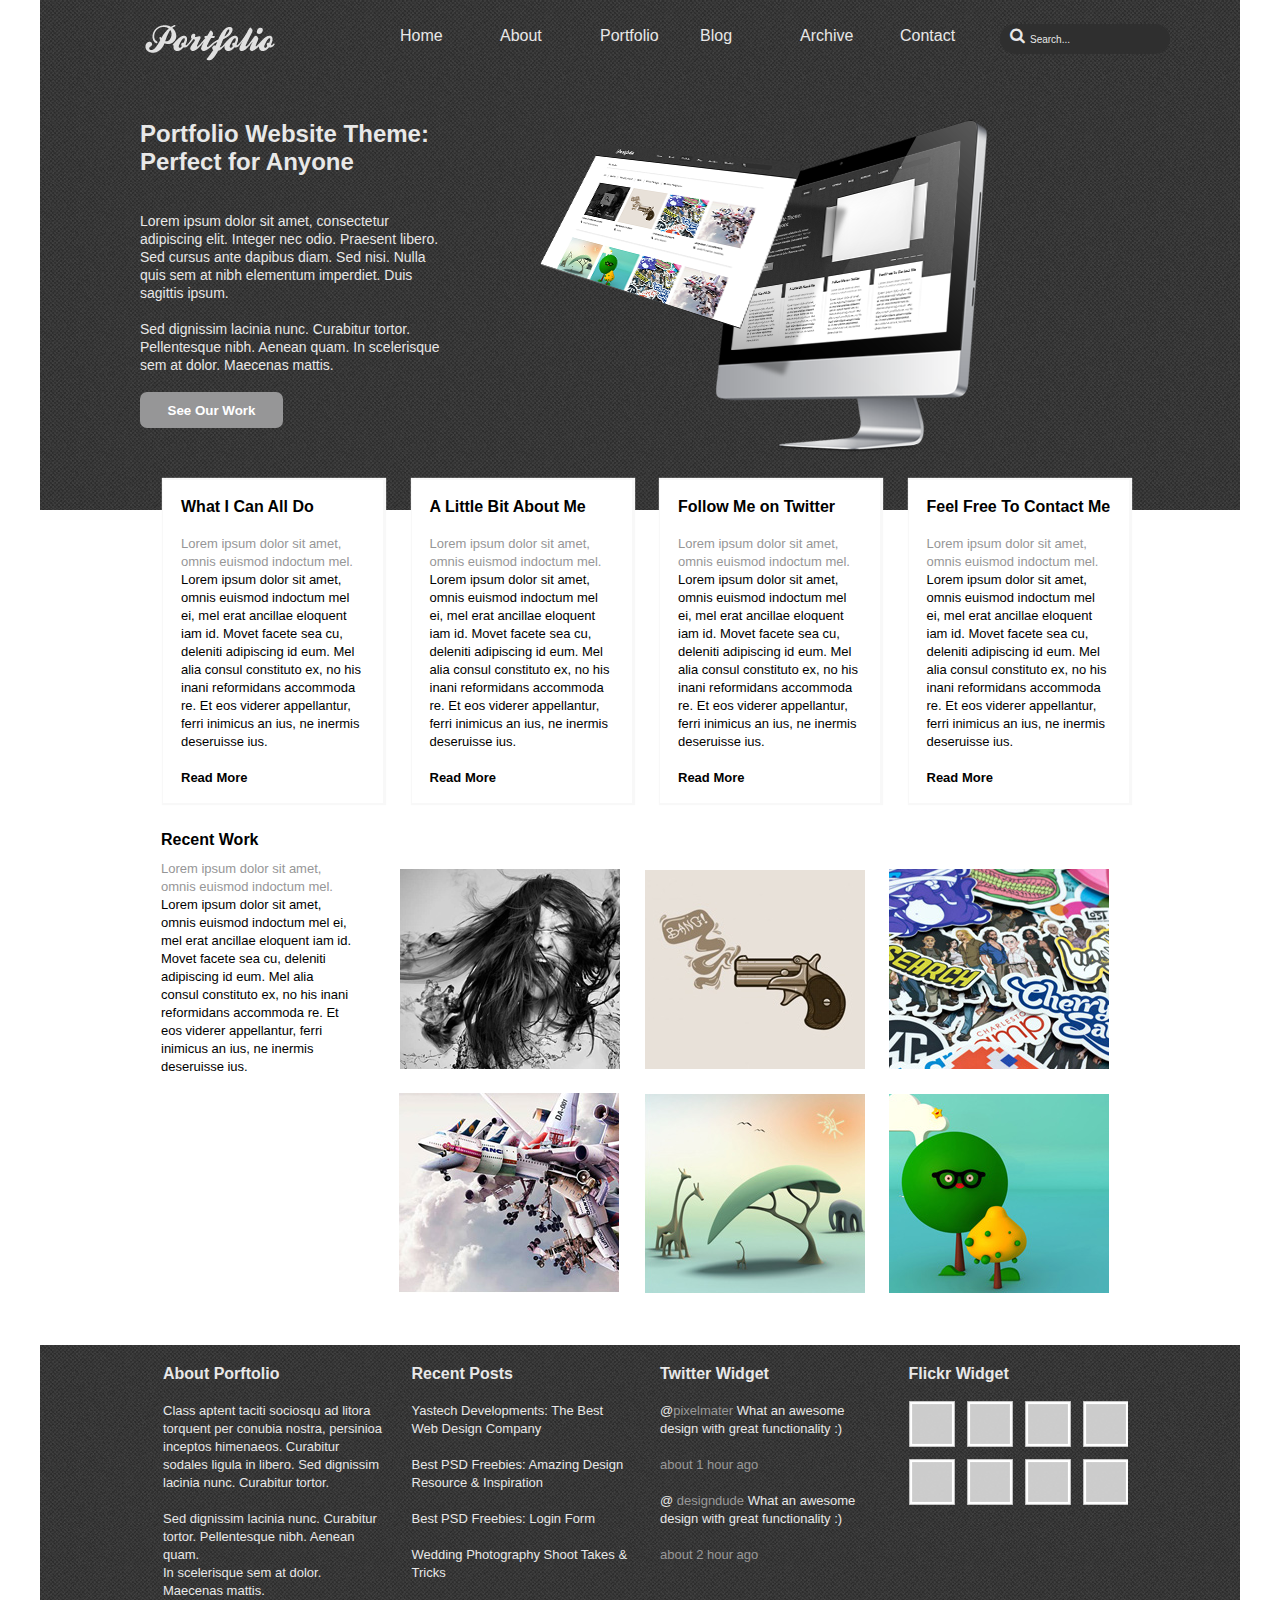
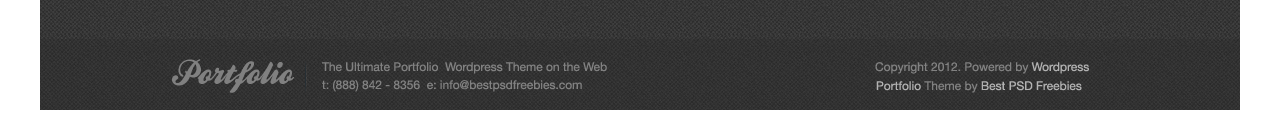
<file: index.html>
<!DOCTYPE html>
<html lang="en">

<head>
    <meta charset="UTF-8">
    <meta http-equiv="X-UA-Compatible" content="IE=edge">
    <meta name="viewport" content="width=device-width, initial-scale=1.0">
    <title>Home</title>
    <link rel="stylesheet" href="/style/style.css">
    <link rel="stylesheet" href="https://cdnjs.cloudflare.com/ajax/libs/font-awesome/4.7.0/css/font-awesome.min.css">
</head>

<body>
    <div class="container">
        <div class="header">
            <div class="menu">
                <div class="menu-left"><img src="/images/Logo.png" alt="Ảnh không tồn tại!!!"></div>
                <div class="menu-right">
                    <ul>
                        <li>
                            <a href="index.html">Home</a>
                        </li>
                        <li>
                            <a href="page.html">About</a>
                        </li>
                        <li>
                            <a href="portfolio.html">Portfolio</a>
                        </li>
                        <li>
                            <a href="blog.html">Blog</a>
                        </li>
                        <li>
                            <a href="archive.html">Archive</a>
                        </li>
                        <li>
                            <a href="contact.html">Contact</a>
                        </li>
                        <li>
                            <span class="icon"><i class="fa fa-search"></i></span>
                            <input type="search" id="search" placeholder="Search...">
                        </li>
                    </ul>
                </div>
            </div>
            <div class="header-text">
                <div class="header-text-left">
                    <span class="text-top">Portfolio Website Theme: <br>
                        Perfect for Anyone <br></span><br><br>
                    <span class="text-bottom">Lorem ipsum dolor sit amet, consectetur adipiscing elit. Integer nec odio. Praesent libero. Sed cursus ante dapibus diam. Sed nisi. Nulla quis sem at nibh elementum imperdiet. Duis sagittis ipsum. 
                       <br><br> Sed dignissim lacinia nunc. Curabitur tortor. Pellentesque nibh. Aenean quam. In scelerisque sem at dolor. Maecenas mattis. </span><br><br>
                    <button class="header-btn">See Our Work</button>
                </div>
                <div class="header-image-right">
                    <img src="/images/Desktop.png" alt="Ảnh này không tồn tại!!!">
                </div>
            </div>
        </div>
        <div class="nav">
            <div class="content">
                <div class="box-content">
                    <div class="box">
                        <div class="text">
                            <span class="text-top">What I Can All Do <br><br></span>
                            <span class="text-mid">Lorem ipsum dolor sit amet, omnis euismod indoctum mel. <br></span>
                            <span class="text-bot">Lorem ipsum dolor sit amet, omnis euismod indoctum mel ei, mel erat ancillae eloquent iam id. Movet facete sea cu, deleniti adipiscing id eum. Mel alia consul constituto ex, no his inani reformidans accommoda re. Et eos viderer appellantur, ferri inimicus an ius, ne inermis deseruisse ius. <br><br>
                            <span class="text-top">Read More</span></span>
                        </div>
                    </div>
                    <div class="box">
                        <div class="text">
                            <span class="text-top">A Little Bit About Me <br><br></span>
                            <span class="text-mid">Lorem ipsum dolor sit amet, omnis euismod indoctum mel. <br></span>
                            <span class="text-bot">Lorem ipsum dolor sit amet, omnis euismod indoctum mel ei, mel erat ancillae eloquent iam id. Movet facete sea cu, deleniti adipiscing id eum. Mel alia consul constituto ex, no his inani reformidans accommoda re. Et eos viderer appellantur, ferri inimicus an ius, ne inermis deseruisse ius. <br><br>
                            <span class="text-top">Read More</span></span>
                        </div>
                    </div>
                    <div class="box">
                        <div class="text">
                            <span class="text-top">Follow Me on Twitter <br><br></span>
                            <span class="text-mid">Lorem ipsum dolor sit amet, omnis euismod indoctum mel. <br></span>
                            <span class="text-bot">Lorem ipsum dolor sit amet, omnis euismod indoctum mel ei, mel erat ancillae eloquent iam id. Movet facete sea cu, deleniti adipiscing id eum. Mel alia consul constituto ex, no his inani reformidans accommoda re. Et eos viderer appellantur, ferri inimicus an ius, ne inermis deseruisse ius. <br><br>
                            <span class="text-top">Read More</span></span>
                        </div>
                    </div>
                    <div class="box">
                        <div class="text">
                            <span class="text-top">Feel Free To Contact Me <br><br></span>
                            <span class="text-mid">Lorem ipsum dolor sit amet, omnis euismod indoctum mel. <br></span>
                            <span class="text-bot">Lorem ipsum dolor sit amet, omnis euismod indoctum mel ei, mel erat ancillae eloquent iam id. Movet facete sea cu, deleniti adipiscing id eum. Mel alia consul constituto ex, no his inani reformidans accommoda re. Et eos viderer appellantur, ferri inimicus an ius, ne inermis deseruisse ius. <br><br>
                            <span class="text-top">Read More</span></span>
                        </div>
                    </div>
                </div>
                <div class="image">
                    <div class="image-text-heading"><span class="text-top">Recent Work</span></div>
                    <div class="image-text">
                        <span class="text-mid">Lorem ipsum dolor sit amet, omnis euismod indoctum mel. <br></span>
                        <span class="text-bot">Lorem ipsum dolor sit amet, omnis euismod indoctum mel ei, mel erat ancillae eloquent iam id. Movet facete sea cu, deleniti adipiscing id eum. Mel alia consul constituto ex, no his inani reformidans accommoda re. Et eos viderer appellantur, ferri inimicus an ius, ne inermis deseruisse ius. <br><br>  
                    </div>
                    <div class="image-box">
                        <div class="image-sub">
                            <div class="box-image">
                                <img src="/images/img.png" alt="Ảnh không tồn tại!!!">
                                <img src="/images/img1.jpg" alt="Ảnh không tồn tại!!!">
                                <img src="/images/img2.jpg" alt="Ảnh không tồn tại!!!">
                            </div>
                        </div>
                        <div class="image-sub">
                            <div class="box-image">
                                <img src="/images/img3.jpg" alt="Ảnh không tồn tại!!!">
                                <img src="/images/img4.jpg" alt="Ảnh không tồn tại!!!">
                                <img src="/images/img5.jpg" alt="Ảnh không tồn tại!!!">
                            </div>
                        </div>
                    </div>
                </div>
            </div>
        </div>
        <div class="footer">
            <div class="footer-box">
                <div class="footer-box-text">
                    <div class="box-text">
                        <div class="footer-text">
                            <span class="text-top">About Porftolio <br></span>
                        <span class="footer-text-top"><br></span>
                        <span class="text-bot">Class aptent taciti sociosqu ad litora torquent per conubia nostra, persinioa inceptos himenaeos. Curabitur sodales ligula in libero. Sed dignissim lacinia nunc. Curabitur tortor. 
                                <br><br>Sed dignissim lacinia nunc. Curabitur tortor. Pellentesque nibh. Aenean quam. <br>In scelerisque sem at dolor. Maecenas mattis.</span>
                    </div>
                </div>
                <div class="box-text">
                    <div class="footer-text">
                        <span class="text-top">Recent Posts <br></span>
                        <span class="footer-text-top"><br></span>
                        <span class="text-bot">Yastech Developments: The Best Web Design Company <br><br>
                                            Best PSD Freebies: Amazing Design Resource & Inspiration <br><br>
                                            Best PSD Freebies: Login Form <br><br>
                                            Wedding Photography Shoot Takes & Tricks <br><br>
                                        </span>
                    </div>
                </div>
                <div class="box-text">
                    <div class="footer-text">
                        <span class="text-top">Twitter Widget <br></span>
                        <span class="footer-text-top"><br></span>
                        <span class="text-bot">@<span style="color: #999999;">pixelmater</span> What an awesome design with great functionality :) <br><br>
                        <span style="color: #999999;">about 1 hour ago</span> <br><br> @ <span style="color: #999999;">designdude</span> What an awesome design with great functionality :) <br><br>
                        <span style="color: #999999;">about 2 hour ago</span> <br><br>
                        </span>
                    </div>
                </div>
                <div class="box-text">
                    <div class="footer-text">
                        <span class="text-top">Flickr Widget <br></span>
                        <span class="footer-text-top"><br></span>
                        <span><img src="/images/Flickr-Widget.png" alt=""></span>
                    </div>
                </div>
            </div>
        </div>
        <div>
            <img src="../images/footer.png" alt="">
        </div>
    </div>
</body>

</html>
</file>
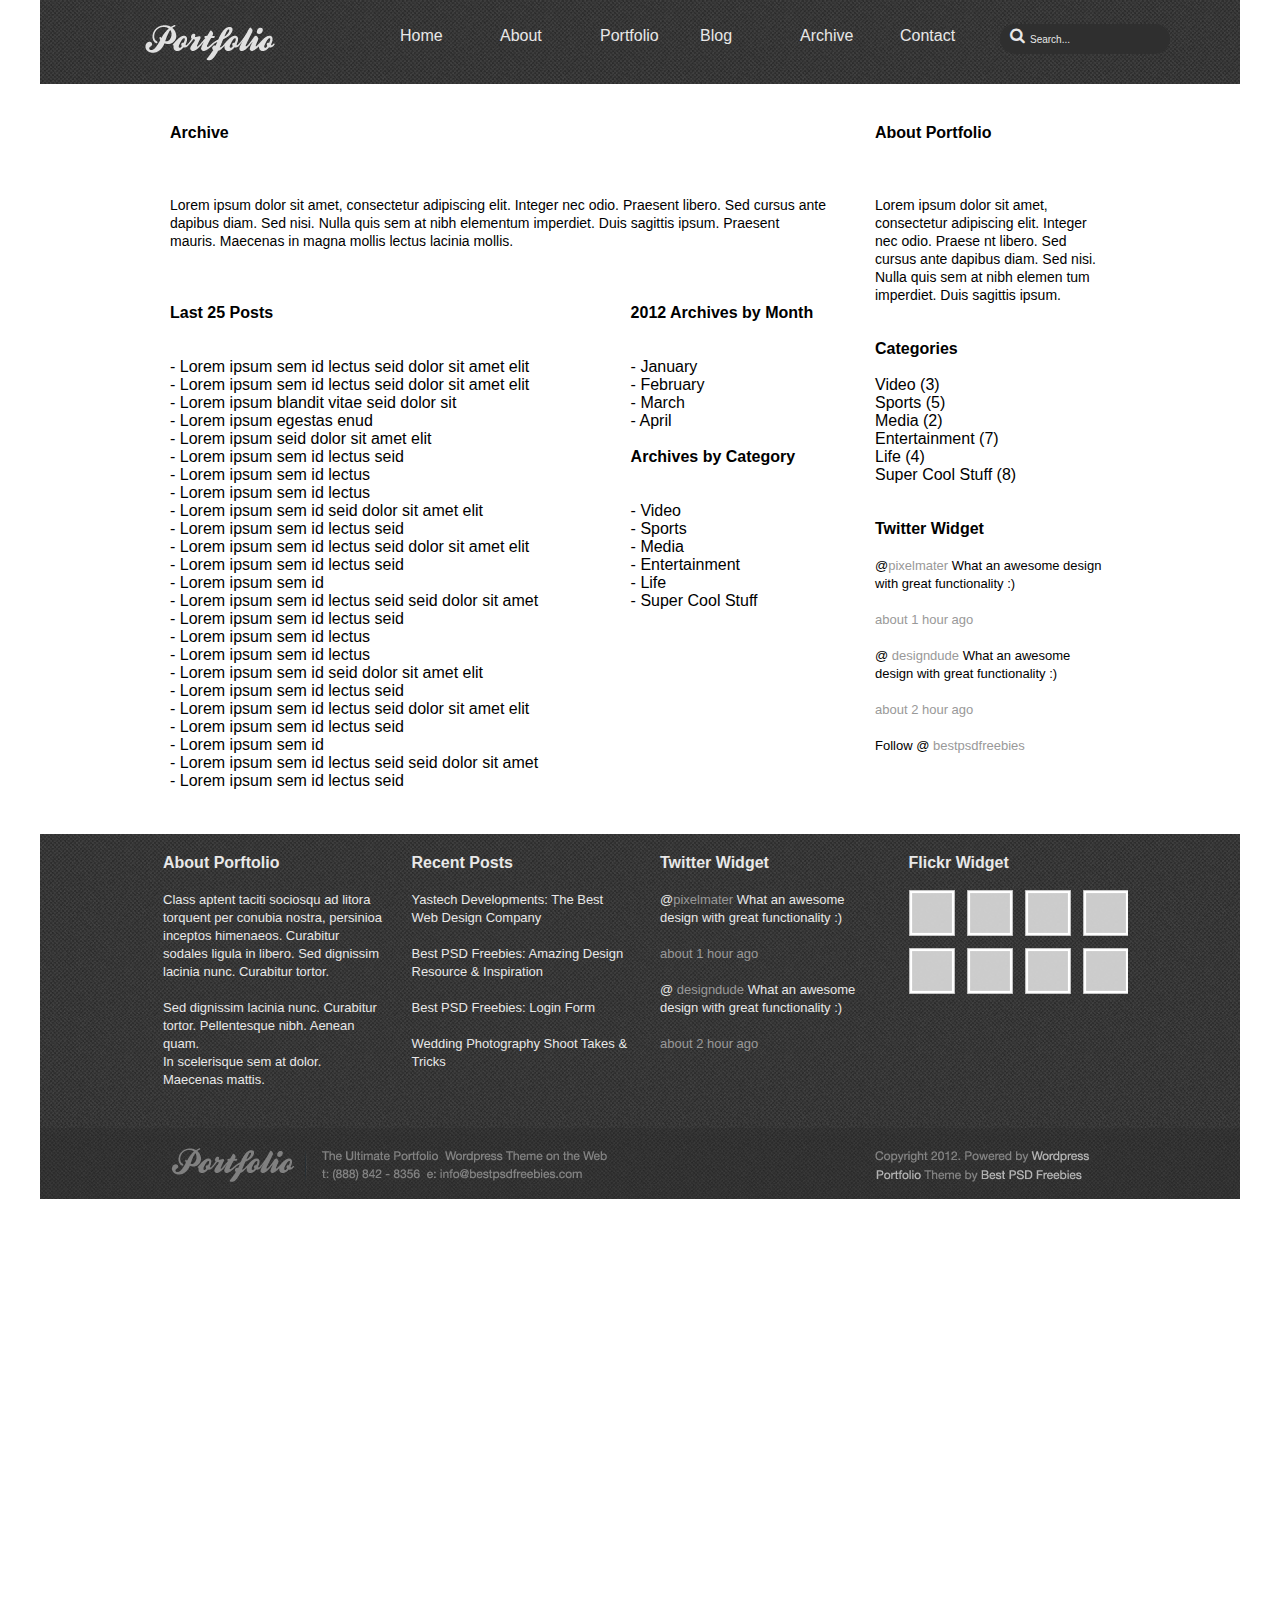
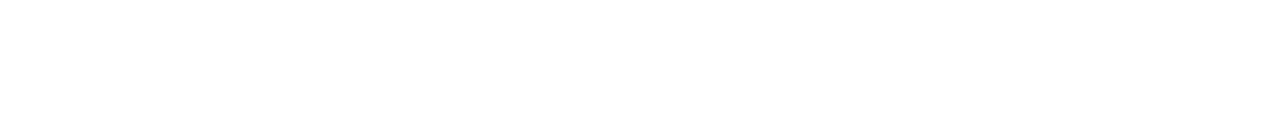
<file: archive.html>
<!DOCTYPE html>
<html lang="en">

<head>
    <meta charset="UTF-8">
    <meta http-equiv="X-UA-Compatible" content="IE=edge">
    <meta name="viewport" content="width=device-width, initial-scale=1.0">
    <title>Archive</title>
    <link rel="stylesheet" href="/style/style.css">
    <link rel="stylesheet" href="https://cdnjs.cloudflare.com/ajax/libs/font-awesome/4.7.0/css/font-awesome.min.css">
</head>

<body>
    <div class="container">
        <div class="header sub-header">
            <div class="menu">
                <div class="menu-left"><img src="/images/Logo.png" alt="Ảnh không tồn tại!!!"></div>
                <div class="menu-right">
                    <ul>
                        <li>
                            <a href="index.html">Home</a>
                        </li>
                        <li>
                            <a href="page.html">About</a>
                        </li>
                        <li>
                            <a href="portfolio.html">Portfolio</a>
                        </li>
                        <li>
                            <a href="blog.html">Blog</a>
                        </li>
                        <li>
                            <a href="archive.html">Archive</a>
                        </li>
                        <li>
                            <a href="contact.html">Contact</a>
                        </li>
                        <li>
                            <span class="icon"><i class="fa fa-search"></i></span>
                            <input type="search" id="search" placeholder="Search...">
                        </li>
                    </ul>
                </div>
            </div>
        </div>
        <div class="archive">
            <div class="page-banner">
                <div class="banner-left">
                    <span class="text-top">Archive <br><br><br><br></span>
                    <div class="text-banner">
                        <span style="font-size: 14px;">
                            Lorem ipsum dolor sit amet, consectetur adipiscing elit. Integer nec odio. Praesent libero. Sed cursus ante dapibus diam. Sed nisi. Nulla quis sem at nibh elementum imperdiet. Duis sagittis ipsum. Praesent mauris. Maecenas in magna mollis lectus lacinia mollis. <br><br>
                        </span>
                        <div class="archive-text">
                            <div class="archive-left">
                                <span class="text-top"><br><br>Last 25 Posts<br><br><br></span>
                                <span>- Lorem ipsum sem id lectus seid dolor sit amet elit<br>
                                    - Lorem ipsum sem id lectus seid dolor sit amet elit<br>
                                    - Lorem ipsum blandit vitae seid dolor sit<br>
                                    - Lorem ipsum egestas enud<br>
                                    - Lorem ipsum seid dolor sit amet elit<br>
                                    - Lorem ipsum sem id lectus seid<br>
                                    - Lorem ipsum sem id lectus<br>
                                    - Lorem ipsum sem id lectus<br>
                                    - Lorem ipsum sem id seid dolor sit amet elit<br>
                                    - Lorem ipsum sem id lectus seid<br>
                                    - Lorem ipsum sem id lectus seid dolor sit amet elit<br>
                                    - Lorem ipsum sem id lectus seid<br>
                                    - Lorem ipsum sem id<br>
                                    - Lorem ipsum sem id lectus seid seid dolor sit amet<br>
                                    - Lorem ipsum sem id lectus seid<br>
                                    - Lorem ipsum sem id lectus<br>
                                    - Lorem ipsum sem id lectus<br>
                                    - Lorem ipsum sem id seid dolor sit amet elit<br>
                                    - Lorem ipsum sem id lectus seid<br>
                                    - Lorem ipsum sem id lectus seid dolor sit amet elit<br>
                                    - Lorem ipsum sem id lectus seid<br>
                                    - Lorem ipsum sem id<br>
                                    - Lorem ipsum sem id lectus seid seid dolor sit amet<br>
                                    - Lorem ipsum sem id lectus seid</span>
                            </div>
                            <div class="archive-right">
                                <span class="text-top"><br><br>2012 Archives by Month<br><br><br></span>
                                <span>- January<br>
                                    - February<br>
                                    - March<br>
                                    - April</span>
                                <span class="text-top"><br><br>Archives by Category<br><br><br></span>
                                <span>- Video<br>
                                        - Sports<br>
                                        - Media<br>
                                        - Entertainment<br>
                                        - Life<br>
                                        - Super Cool Stuff</span>
                            </div>
                        </div>
                    </div>
                </div>
                <div class="banner-right">
                    <span class="text-top">About Portfolio <br><br><br><br></span>
                    <span style="font-size: 14px;">
                        Lorem ipsum dolor sit amet, consectetur adipiscing elit. Integer nec odio. Praese nt libero. Sed cursus ante dapibus diam. Sed nisi. Nulla quis sem at nibh elemen tum imperdiet. Duis sagittis ipsum. 
                    </span>
                    <span class="text-top"><br><br><br>Categories<br><br></span>
                    <span>Video (3) <br>
                        Sports (5)<br>
                        Media (2)<br>
                        Entertainment (7)<br>
                        Life (4)<br>
                        Super Cool Stuff (8)</span>
                    <span class="text-top"><br><br><br>Twitter Widget<br><br></span>
                    <span class="text-bot">@<span style="color: #999999;">pixelmater</span> What an awesome design with great functionality :) <br><br>
                    <span style="color: #999999;">about 1 hour ago</span> <br><br> @ <span style="color: #999999;">designdude</span> What an awesome design with great functionality :) <br><br>
                    <span style="color: #999999;">about 2 hour ago</span> <br><br>
                    <span>Follow @</span>
                    <span style="color: #999999;">bestpsdfreebies</span> <br><br>
                </div>
            </div>
        </div>
        <div class="footer">
            <div class="footer-box">
                <div class="footer-box-text">
                    <div class="box-text">
                        <div class="footer-text">
                            <span class="text-top">About Porftolio <br></span>
                            <span class="footer-text-top"><br></span>
                            <span class="text-bot">Class aptent taciti sociosqu ad litora torquent per conubia nostra, persinioa inceptos himenaeos. Curabitur sodales ligula in libero. Sed dignissim lacinia nunc. Curabitur tortor. 
                                <br><br>Sed dignissim lacinia nunc. Curabitur tortor. Pellentesque nibh. Aenean quam. <br>In scelerisque sem at dolor. Maecenas mattis.</span>
                        </div>
                    </div>
                    <div class="box-text">
                        <div class="footer-text">
                            <span class="text-top">Recent Posts <br></span>
                            <span class="footer-text-top"><br></span>
                            <span class="text-bot">Yastech Developments: The Best Web Design Company <br><br>
                                            Best PSD Freebies: Amazing Design Resource & Inspiration <br><br>
                                            Best PSD Freebies: Login Form <br><br>
                                            Wedding Photography Shoot Takes & Tricks <br><br>
                                        </span>
                        </div>
                    </div>
                    <div class="box-text">
                        <div class="footer-text">
                            <span class="text-top">Twitter Widget <br></span>
                            <span class="footer-text-top"><br></span>
                            <span class="text-bot">@<span style="color: #999999;">pixelmater</span> What an awesome design with great functionality :) <br><br>
                            <span style="color: #999999;">about 1 hour ago</span> <br><br> @ <span style="color: #999999;">designdude</span> What an awesome design with great functionality :) <br><br>
                            <span style="color: #999999;">about 2 hour ago</span> <br><br>
                            </span>
                        </div>
                    </div>
                    <div class="box-text">
                        <div class="footer-text">
                            <span class="text-top">Flickr Widget <br></span>
                            <span class="footer-text-top"><br></span>
                            <span><img src="/images/Flickr-Widget.png" alt=""></span>
                        </div>
                    </div>
                </div>
            </div>
            <div>
                <img src="../images/footer.png" alt="">
            </div>
        </div>
    </div>
</body>

</html>
</file>
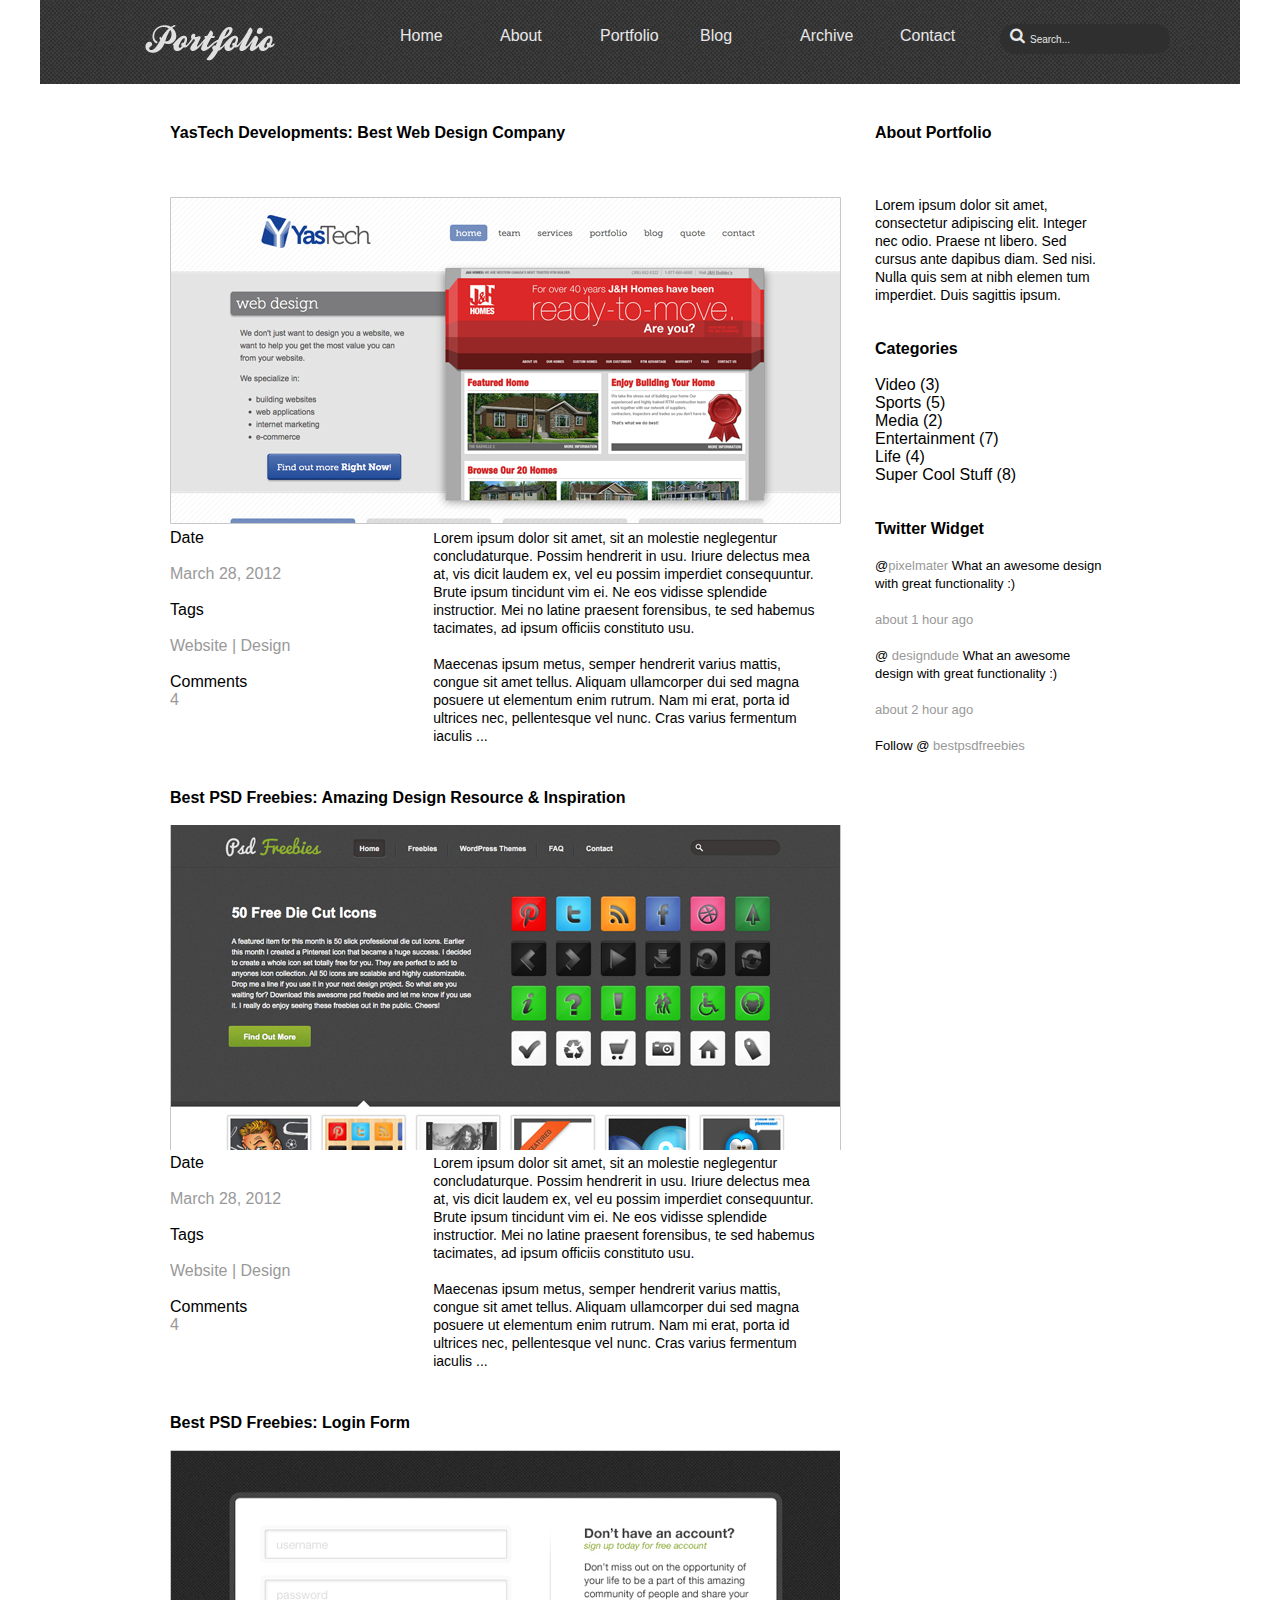
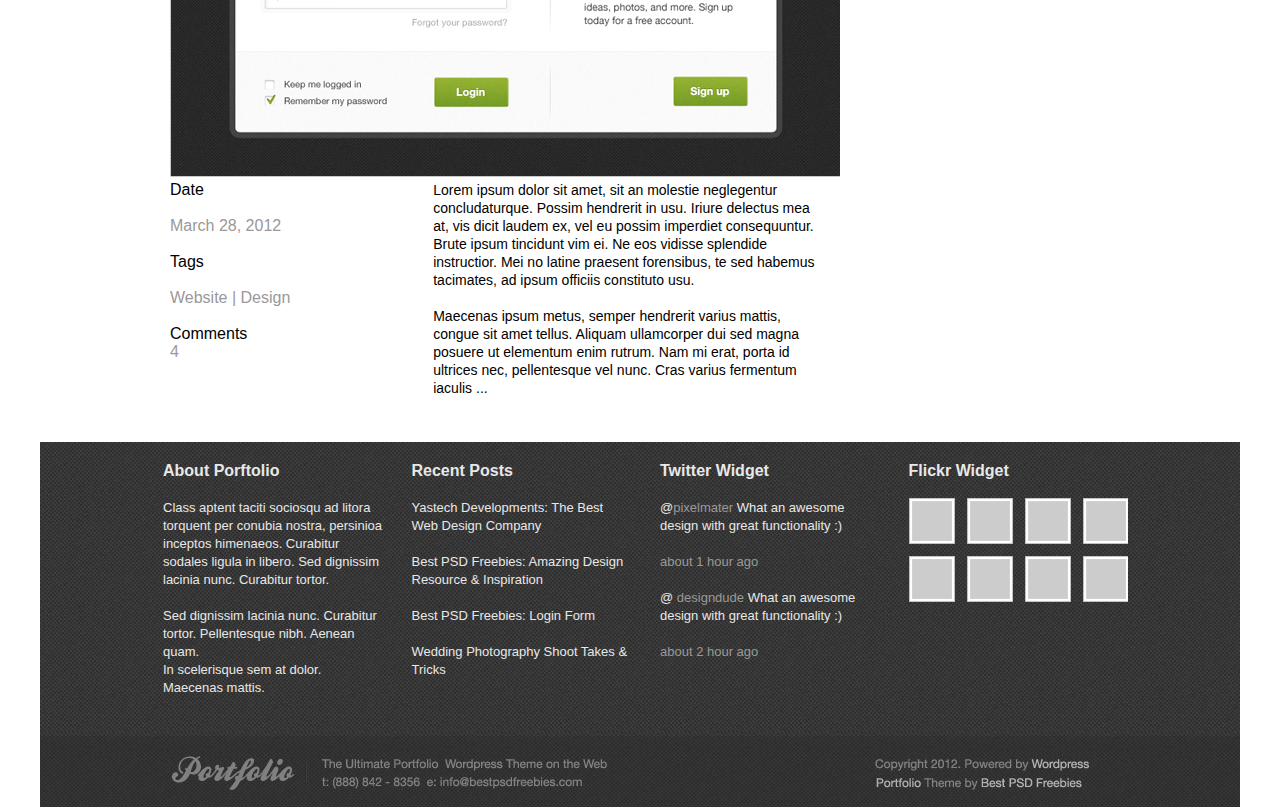
<file: blog.html>
<!DOCTYPE html>
<html lang="en">

<head>
    <meta charset="UTF-8">
    <meta http-equiv="X-UA-Compatible" content="IE=edge">
    <meta name="viewport" content="width=device-width, initial-scale=1.0">
    <title>Blog</title>
    <link rel="stylesheet" href="/style/style.css">
    <link rel="stylesheet" href="https://cdnjs.cloudflare.com/ajax/libs/font-awesome/4.7.0/css/font-awesome.min.css">
</head>

<body>
    <div class="container">
        <div class="header sub-header">
            <div class="menu">
                <div class="menu-left"><img src="/images/Logo.png" alt="Ảnh không tồn tại!!!"></div>
                <div class="menu-right">
                    <ul>
                        <li>
                            <a href="index.html">Home</a>
                        </li>
                        <li>
                            <a href="page.html">About</a>
                        </li>
                        <li>
                            <a href="portfolio.html">Portfolio</a>
                        </li>
                        <li>
                            <a href="blog.html">Blog</a>
                        </li>
                        <li>
                            <a href="archive.html">Archive</a>
                        </li>
                        <li>
                            <a href="contact.html">Contact</a>
                        </li>
                        <li>
                            <span class="icon"><i class="fa fa-search"></i></span>
                            <input type="search" id="search" placeholder="Search...">
                        </li>
                    </ul>
                </div>
            </div>
        </div>
        <div class="blog">
            <div class="page-banner">
                <div class="banner-left">
                    <span class="text-top">YasTech Developments: Best Web Design Company<br><br><br><br></span>
                    <div class="blog-top">
                        <img src="/images/blog_img_top.png" alt="Ảnh không tồn tại!!!">
                        <div class="blog-text">
                            <div class="blog-left">
                                <span>Date<br><br>
                                <span style="color: #999999;">March 28, 2012</span><br><br></span>
                                <span>Tags<br><br>
                                <span style="color: #999999;">Website  |  Design</span><br><br></span>
                                <span>Comments<br>
                                <span style="color: #999999;">4</span></span>
                            </div>
                            <div class="blog-right">
                                <span style="font-size: 14px;">Lorem ipsum dolor sit amet, sit an molestie neglegentur concludaturque. Possim hendrerit in usu. Iriure delectus mea at, vis dicit laudem ex, vel eu possim imperdiet consequuntur. Brute ipsum tincidunt vim ei. Ne eos vidisse splendide instructior. Mei no latine praesent forensibus, te sed habemus tacimates, ad ipsum officiis constituto usu.
                                <br><br>
                                Maecenas ipsum metus, semper hendrerit varius mattis, congue sit amet tellus. Aliquam ullamcorper dui sed magna posuere ut elementum enim rutrum. Nam mi erat, porta id ultrices nec, pellentesque vel nunc. Cras varius fermentum iaculis  ...</span>
                            </div>
                        </div>
                    </div>
                    <div class="blog-mid">
                        <span class="text-top">Best PSD Freebies: Amazing Design Resource & Inspiration<br><br></span>
                        <img src="/images/blog_img_mid.png" alt="Ảnh không tồn tại!!!">
                        <div class="blog-text">
                            <div class="blog-left">
                                <span>Date<br><br>
                                <span style="color: #999999;">March 28, 2012</span><br><br></span>
                                <span>Tags<br><br>
                                <span style="color: #999999;">Website  |  Design</span><br><br></span>
                                <span>Comments<br>
                                <span style="color: #999999;">4</span></span>
                            </div>
                            <div class="blog-right">
                                <span style="font-size: 14px;">Lorem ipsum dolor sit amet, sit an molestie neglegentur concludaturque. Possim hendrerit in usu. Iriure delectus mea at, vis dicit laudem ex, vel eu possim imperdiet consequuntur. Brute ipsum tincidunt vim ei. Ne eos vidisse splendide instructior. Mei no latine praesent forensibus, te sed habemus tacimates, ad ipsum officiis constituto usu.
                                <br><br>
                                Maecenas ipsum metus, semper hendrerit varius mattis, congue sit amet tellus. Aliquam ullamcorper dui sed magna posuere ut elementum enim rutrum. Nam mi erat, porta id ultrices nec, pellentesque vel nunc. Cras varius fermentum iaculis  ...</span>
                            </div>
                        </div>
                    </div>
                    <div class="blog-bot">
                        <span class="text-top">Best PSD Freebies: Login Form<br><br></span>
                        <img src="/images/blog_img_bot.png" alt="Ảnh không tồn tại!!!">
                        <div class="blog-text">
                            <div class="blog-left">
                                <span>Date<br><br>
                                <span style="color: #999999;">March 28, 2012</span><br><br></span>
                                <span>Tags<br><br>
                                <span style="color: #999999;">Website  |  Design</span><br><br></span>
                                <span>Comments<br>
                                <span style="color: #999999;">4</span></span>
                            </div>
                            <div class="blog-right">
                                <span style="font-size: 14px;">Lorem ipsum dolor sit amet, sit an molestie neglegentur concludaturque. Possim hendrerit in usu. Iriure delectus mea at, vis dicit laudem ex, vel eu possim imperdiet consequuntur. Brute ipsum tincidunt vim ei. Ne eos vidisse splendide instructior. Mei no latine praesent forensibus, te sed habemus tacimates, ad ipsum officiis constituto usu.
                                <br><br>
                                Maecenas ipsum metus, semper hendrerit varius mattis, congue sit amet tellus. Aliquam ullamcorper dui sed magna posuere ut elementum enim rutrum. Nam mi erat, porta id ultrices nec, pellentesque vel nunc. Cras varius fermentum iaculis  ...</span>
                            </div>
                        </div>
                    </div>
                </div>
                <div class="banner-right">
                    <span class="text-top">About Portfolio <br><br><br><br></span>
                    <span style="font-size: 14px;">
                        Lorem ipsum dolor sit amet, consectetur adipiscing elit. Integer nec odio. Praese nt libero. Sed cursus ante dapibus diam. Sed nisi. Nulla quis sem at nibh elemen tum imperdiet. Duis sagittis ipsum. 
                    </span>
                    <span class="text-top"><br><br><br>Categories<br><br></span>
                    <span>Video (3) <br>
                        Sports (5)<br>
                        Media (2)<br>
                        Entertainment (7)<br>
                        Life (4)<br>
                        Super Cool Stuff (8)</span>
                    <span class="text-top"><br><br><br>Twitter Widget<br><br></span>
                    <span class="text-bot">@<span style="color: #999999;">pixelmater</span> What an awesome design with great functionality :) <br><br>
                    <span style="color: #999999;">about 1 hour ago</span> <br><br> @ <span style="color: #999999;">designdude</span> What an awesome design with great functionality :) <br><br>
                    <span style="color: #999999;">about 2 hour ago</span> <br><br>
                    <span>Follow @</span>
                    <span style="color: #999999;">bestpsdfreebies</span> <br><br>
                </div>
            </div>
        </div>
        <div class="footer">
            <div class="footer-box">
                <div class="footer-box-text">
                    <div class="box-text">
                        <div class="footer-text">
                            <span class="text-top">About Porftolio <br></span>
                            <span class="footer-text-top"><br></span>
                            <span class="text-bot">Class aptent taciti sociosqu ad litora torquent per conubia nostra, persinioa inceptos himenaeos. Curabitur sodales ligula in libero. Sed dignissim lacinia nunc. Curabitur tortor. 
                                <br><br>Sed dignissim lacinia nunc. Curabitur tortor. Pellentesque nibh. Aenean quam. <br>In scelerisque sem at dolor. Maecenas mattis.</span>
                        </div>
                    </div>
                    <div class="box-text">
                        <div class="footer-text">
                            <span class="text-top">Recent Posts <br></span>
                            <span class="footer-text-top"><br></span>
                            <span class="text-bot">Yastech Developments: The Best Web Design Company <br><br>
                                            Best PSD Freebies: Amazing Design Resource & Inspiration <br><br>
                                            Best PSD Freebies: Login Form <br><br>
                                            Wedding Photography Shoot Takes & Tricks <br><br>
                                        </span>
                        </div>
                    </div>
                    <div class="box-text">
                        <div class="footer-text">
                            <span class="text-top">Twitter Widget <br></span>
                            <span class="footer-text-top"><br></span>
                            <span class="text-bot">@<span style="color: #999999;">pixelmater</span> What an awesome design with great functionality :) <br><br>
                            <span style="color: #999999;">about 1 hour ago</span> <br><br> @ <span style="color: #999999;">designdude</span> What an awesome design with great functionality :) <br><br>
                            <span style="color: #999999;">about 2 hour ago</span> <br><br>
                            </span>
                        </div>
                    </div>
                    <div class="box-text">
                        <div class="footer-text">
                            <span class="text-top">Flickr Widget <br></span>
                            <span class="footer-text-top"><br></span>
                            <span><img src="/images/Flickr-Widget.png" alt=""></span>
                        </div>
                    </div>
                </div>
            </div>
            <div>
                <img src="../images/footer.png" alt="">
            </div>
        </div>
    </div>
</body>

</html>
</file>
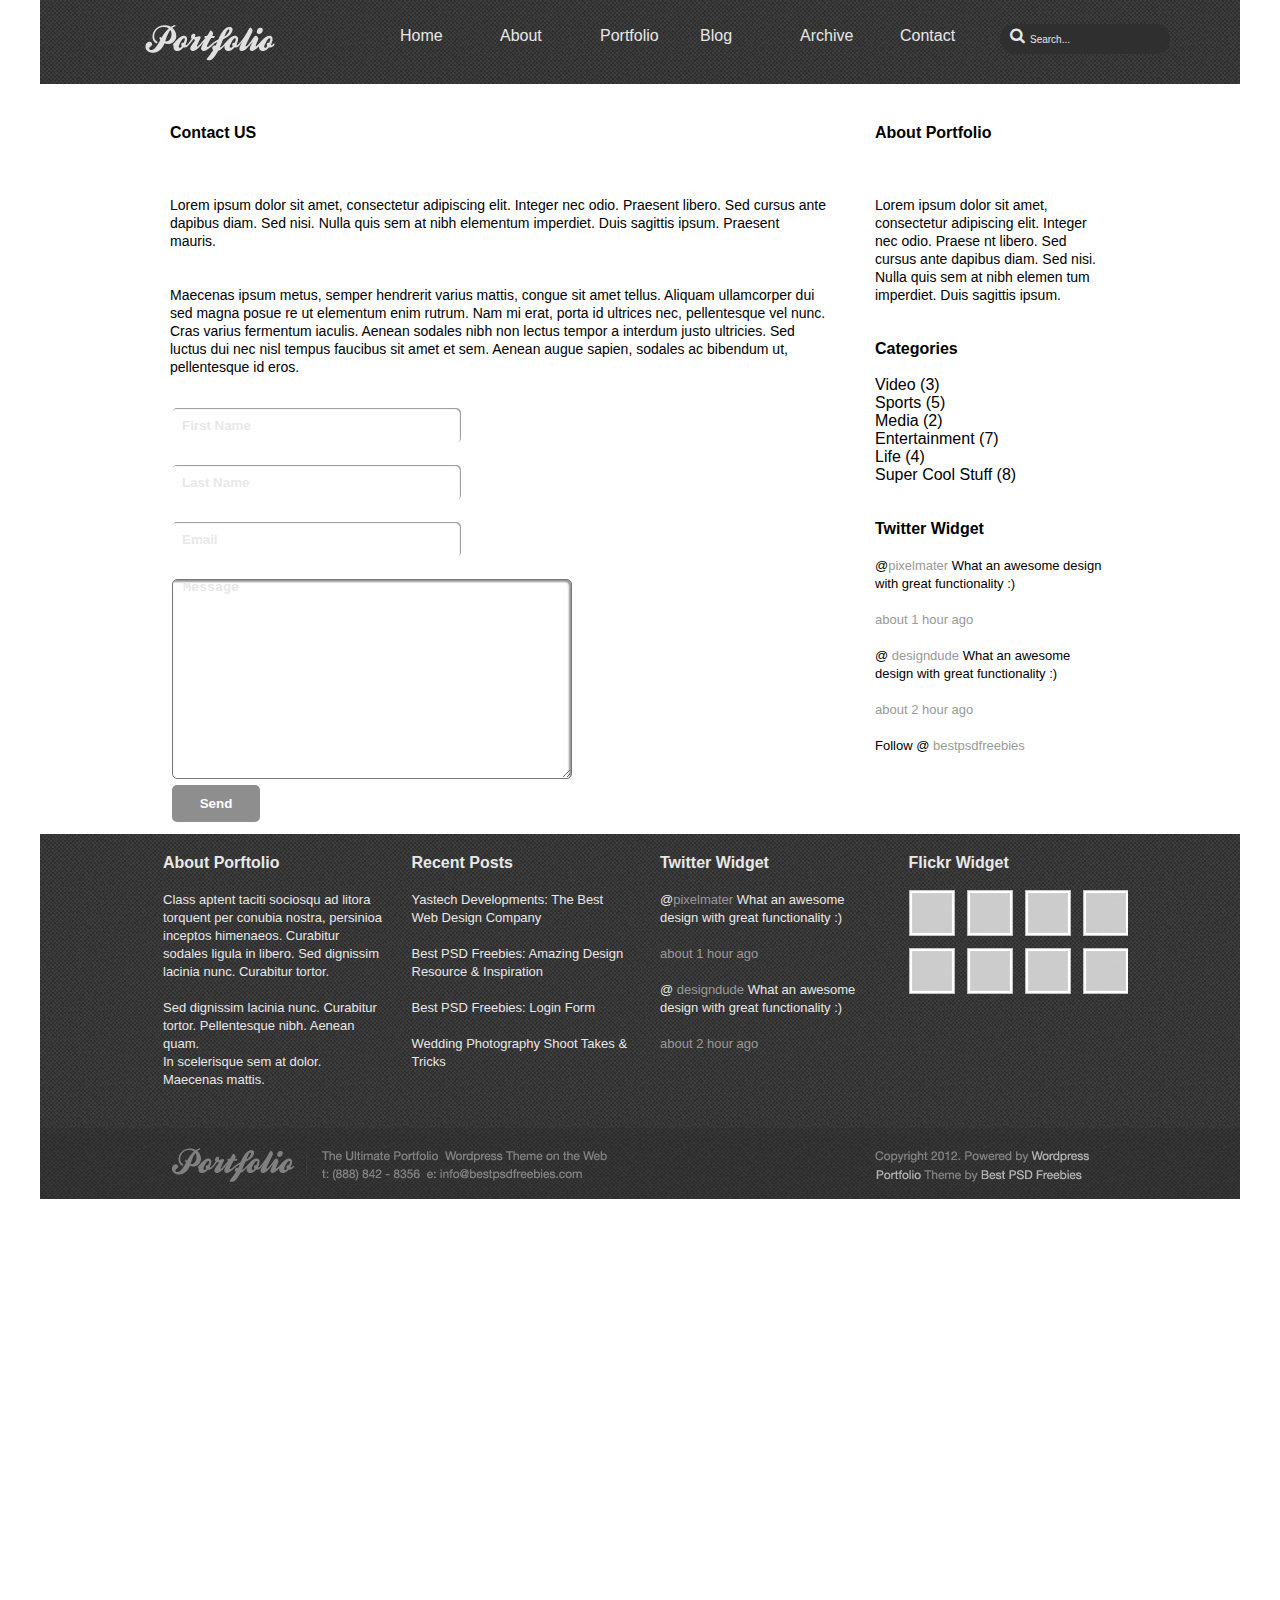
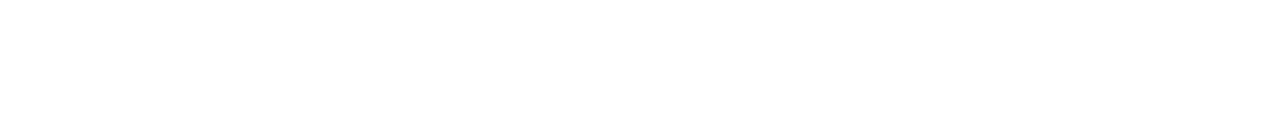
<file: contact.html>
<!DOCTYPE html>
<html lang="en">

<head>
    <meta charset="UTF-8">
    <meta http-equiv="X-UA-Compatible" content="IE=edge">
    <meta name="viewport" content="width=device-width, initial-scale=1.0">
    <title>Contact</title>
    <link rel="stylesheet" href="/style/style.css">
    <link rel="stylesheet" href="https://cdnjs.cloudflare.com/ajax/libs/font-awesome/4.7.0/css/font-awesome.min.css">
</head>

<body>
    <div class="container">
        <div class="header sub-header">
            <div class="menu">
                <div class="menu-left"><img src="/images/Logo.png" alt="Ảnh không tồn tại!!!"></div>
                <div class="menu-right">
                    <ul>
                        <li>
                            <a href="index.html">Home</a>
                        </li>
                        <li>
                            <a href="page.html">About</a>
                        </li>
                        <li>
                            <a href="portfolio.html">Portfolio</a>
                        </li>
                        <li>
                            <a href="blog.html">Blog</a>
                        </li>
                        <li>
                            <a href="archive.html">Archive</a>
                        </li>
                        <li>
                            <a href="contact.html">Contact</a>
                        </li>
                        <li>
                            <span class="icon"><i class="fa fa-search"></i></span>
                            <input type="search" id="search" placeholder="Search...">
                        </li>
                    </ul>
                </div>
            </div>
        </div>
        <div class="contact">
            <div class="page-banner">
                <div class="banner-left">
                    <span class="text-top">Contact US<br><br><br><br></span>
                    <span style="font-size: 14px;">Lorem ipsum dolor sit amet, consectetur adipiscing elit. Integer nec odio. Praesent libero. Sed cursus ante dapibus diam. Sed nisi. Nulla quis sem at nibh elementum imperdiet. Duis sagittis ipsum. Praesent mauris.<br><br><br>Maecenas ipsum metus, semper hendrerit varius mattis, congue sit amet tellus. Aliquam ullamcorper dui sed magna posue re ut elementum enim rutrum. Nam mi erat, porta id ultrices nec, pellentesque vel nunc. Cras varius fermentum iaculis. Aenean sodales nibh non lectus tempor a interdum justo ultricies. Sed luctus dui nec nisl tempus faucibus sit amet et sem. Aenean augue sapien, sodales ac bibendum ut, pellentesque id eros.</span>
                    <table class="contact-table">
                        <tr class="table-tr">
                            <td class="table-td"><input type="text" name="" id="first" placeholder="First Name"></td>
                        </tr>
                        <tr class="table-tr">
                            <td class="table-td"><input type="text" name="" id="last" placeholder="Last Name"></td>
                        </tr>
                        <tr class="table-tr">
                            <td class="table-td"><input type="text" name="" id="email" placeholder="Email"></td>
                        </tr>
                        <tr class="table-tr">
                            <td class="table-td"><textarea name="" id="message" cols="30" rows="10" placeholder="Message"></textarea></td>
                        </tr>
                        <tr class="table-tr">
                            <td><input class="btn-submit" type="submit" name="" id="" value="Send" onclick="check()"></td>
                        </tr>
                    </table>
                </div>
                <div class="banner-right">
                    <span class="text-top">About Portfolio <br><br><br><br></span>
                    <span style="font-size: 14px;">
                        Lorem ipsum dolor sit amet, consectetur adipiscing elit. Integer nec odio. Praese nt libero. Sed cursus ante dapibus diam. Sed nisi. Nulla quis sem at nibh elemen tum imperdiet. Duis sagittis ipsum. 
                    </span>
                    <span class="text-top"><br><br><br>Categories<br><br></span>
                    <span>Video (3) <br>
                        Sports (5)<br>
                        Media (2)<br>
                        Entertainment (7)<br>
                        Life (4)<br>
                        Super Cool Stuff (8)</span>
                    <span class="text-top"><br><br><br>Twitter Widget<br><br></span>
                    <span class="text-bot">@<span style="color: #999999;">pixelmater</span> What an awesome design with great functionality :) <br><br>
                    <span style="color: #999999;">about 1 hour ago</span> <br><br> @ <span style="color: #999999;">designdude</span> What an awesome design with great functionality :) <br><br>
                    <span style="color: #999999;">about 2 hour ago</span> <br><br>
                    <span>Follow @</span>
                    <span style="color: #999999;">bestpsdfreebies</span> <br><br>
                </div>
            </div>
        </div>
        <div class="footer">
            <div class="footer-box">
                <div class="footer-box-text">
                    <div class="box-text">
                        <div class="footer-text">
                            <span class="text-top">About Porftolio <br></span>
                            <span class="footer-text-top"><br></span>
                            <span class="text-bot">Class aptent taciti sociosqu ad litora torquent per conubia nostra, persinioa inceptos himenaeos. Curabitur sodales ligula in libero. Sed dignissim lacinia nunc. Curabitur tortor. 
                                <br><br>Sed dignissim lacinia nunc. Curabitur tortor. Pellentesque nibh. Aenean quam. <br>In scelerisque sem at dolor. Maecenas mattis.</span>
                        </div>
                    </div>
                    <div class="box-text">
                        <div class="footer-text">
                            <span class="text-top">Recent Posts <br></span>
                            <span class="footer-text-top"><br></span>
                            <span class="text-bot">Yastech Developments: The Best Web Design Company <br><br>
                                            Best PSD Freebies: Amazing Design Resource & Inspiration <br><br>
                                            Best PSD Freebies: Login Form <br><br>
                                            Wedding Photography Shoot Takes & Tricks <br><br>
                                        </span>
                        </div>
                    </div>
                    <div class="box-text">
                        <div class="footer-text">
                            <span class="text-top">Twitter Widget <br></span>
                            <span class="footer-text-top"><br></span>
                            <span class="text-bot">@<span style="color: #999999;">pixelmater</span> What an awesome design with great functionality :) <br><br>
                            <span style="color: #999999;">about 1 hour ago</span> <br><br> @ <span style="color: #999999;">designdude</span> What an awesome design with great functionality :) <br><br>
                            <span style="color: #999999;">about 2 hour ago</span> <br><br>
                            </span>
                        </div>
                    </div>
                    <div class="box-text">
                        <div class="footer-text">
                            <span class="text-top">Flickr Widget <br></span>
                            <span class="footer-text-top"><br></span>
                            <span><img src="/images/Flickr-Widget.png" alt=""></span>
                        </div>
                    </div>
                </div>
            </div>
            <div>
                <img src="../images/footer.png" alt="">
            </div>
        </div>
    </div>
    <script src="/js/js.js"></script>
</body>

</html>
</file>
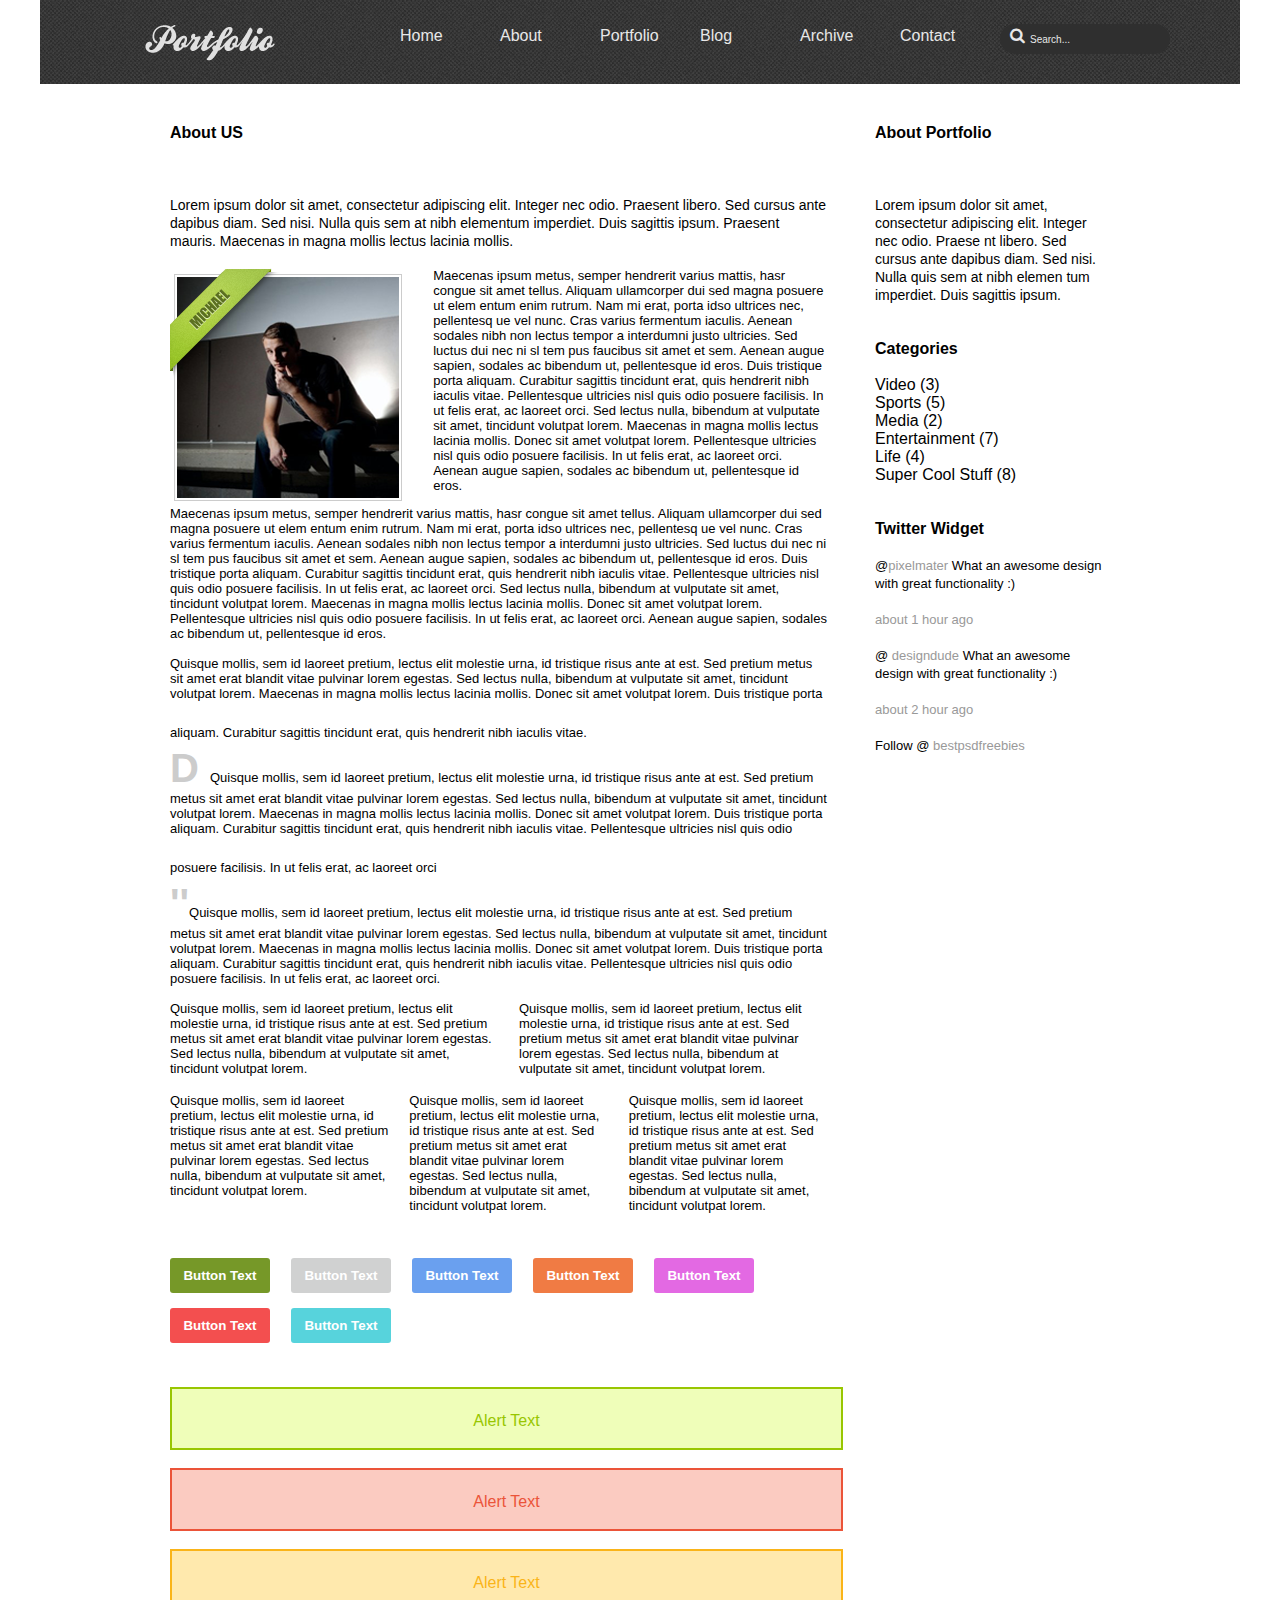
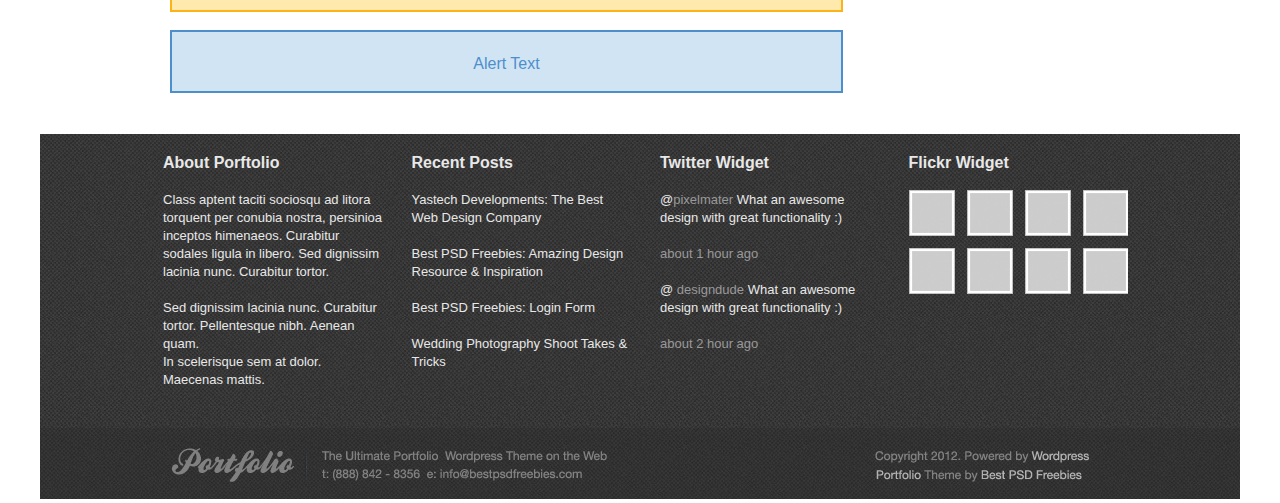
<file: page.html>
<!DOCTYPE html>
<html lang="en">

<head>
    <meta charset="UTF-8">
    <meta http-equiv="X-UA-Compatible" content="IE=edge">
    <meta name="viewport" content="width=device-width, initial-scale=1.0">
    <title>About</title>
    <link rel="stylesheet" href="/style/style.css">
    <link rel="stylesheet" href="https://cdnjs.cloudflare.com/ajax/libs/font-awesome/4.7.0/css/font-awesome.min.css">
</head>

<body>
    <div class="container">
        <div class="header sub-header">
            <div class="menu">
                <div class="menu-left"><img src="/images/Logo.png" alt="Ảnh không tồn tại!!!"></div>
                <div class="menu-right">
                    <ul>
                        <li>
                            <a href="index.html">Home</a>
                        </li>
                        <li>
                            <a href="page.html">About</a>
                        </li>
                        <li>
                            <a href="portfolio.html">Portfolio</a>
                        </li>
                        <li>
                            <a href="blog.html">Blog</a>
                        </li>
                        <li>
                            <a href="archive.html">Archive</a>
                        </li>
                        <li>
                            <a href="contact.html">Contact</a>
                        </li>
                        <li>
                            <span class="icon"><i class="fa fa-search"></i></span>
                            <input type="search" id="search" placeholder="Search...">
                        </li>
                    </ul>
                </div>
            </div>
        </div>
        <div class="page">
            <div class="page-banner">
                <div class="banner-left">
                    <span class="text-top">About US <br><br><br><br></span>
                    <div class="text-banner">
                        <span style="font-size: 14px;">
                            Lorem ipsum dolor sit amet, consectetur adipiscing elit. Integer nec odio. Praesent libero. Sed cursus ante dapibus diam. Sed nisi. Nulla quis sem at nibh elementum imperdiet. Duis sagittis ipsum. Praesent mauris. Maecenas in magna mollis lectus lacinia mollis. <br><br>
                        </span>
                        <div class="page-image">
                            <div class="page-left">
                                <img src="/images/Ribbon.png" alt="Ảnh không tồn tại!!!">
                            </div>
                            <div class="page-text">
                                <span>Maecenas ipsum metus, semper hendrerit varius mattis, hasr congue sit amet tellus. Aliquam ullamcorper dui sed magna posuere ut elem entum enim rutrum. Nam mi erat, porta idso ultrices nec, pellentesq ue vel nunc. Cras varius fermentum iaculis. Aenean sodales nibh non lectus tempor a interdumni justo ultricies. Sed luctus dui nec ni  sl tem pus faucibus sit amet et sem. Aenean augue sapien, sodales ac bibendum ut, pellentesque id eros. Duis tristique porta aliquam. Curabitur sagittis tincidunt erat, quis hendrerit nibh iaculis vitae. Pellentesque ultricies nisl quis odio posuere facilisis. In ut felis erat, ac laoreet orci. Sed lectus nulla, bibendum at vulputate sit amet, tincidunt volutpat lorem. Maecenas in magna mollis lectus lacinia mollis. Donec sit amet volutpat lorem. Pellentesque ultricies nisl quis odio posuere facilisis. In ut felis erat, ac laoreet orci.  Aenean augue sapien, sodales ac bibendum ut, pellentesque id eros.</span>
                            </div>
                        </div>
                        <div class="page-text-mid">
                            <span>Maecenas ipsum metus, semper hendrerit varius mattis, hasr congue sit amet tellus. Aliquam ullamcorper dui sed magna posuere ut elem entum enim rutrum. Nam mi erat, porta idso ultrices nec, pellentesq ue vel nunc. Cras varius fermentum iaculis. Aenean sodales nibh non lectus tempor a interdumni justo ultricies. Sed luctus dui nec ni sl tem pus faucibus sit amet et sem. Aenean augue sapien, sodales ac bibendum ut, pellentesque id eros. Duis tristique porta aliquam. Curabitur sagittis tincidunt erat, quis hendrerit nibh iaculis vitae. Pellentesque ultricies nisl quis odio posuere facilisis. In ut felis erat, ac laoreet orci. Sed lectus nulla, bibendum at vulputate sit amet, tincidunt volutpat lorem. Maecenas in magna mollis lectus lacinia mollis. Donec sit amet volutpat lorem. Pellentesque ultricies nisl quis odio posuere facilisis. In ut felis erat, ac laoreet orci. Aenean augue sapien, sodales ac bibendum ut, pellentesque id eros. <br><br>
                                Quisque mollis, sem id laoreet pretium, lectus elit molestie urna, id tristique risus ante at est. Sed pretium metus sit amet erat blandit vitae pulvinar lorem egestas. Sed lectus nulla, bibendum at vulputate sit amet, tincidunt volutpat lorem. Maecenas in magna mollis lectus lacinia mollis. Donec sit amet volutpat lorem. Duis tristique porta aliquam. Curabitur sagittis tincidunt erat, quis hendrerit nibh iaculis vitae. </span>
                            <span style="font-size: 40px; font-weight: bolder; color: #cccccc;"><br>D  </span><span>Quisque mollis, sem id laoreet pretium, lectus elit molestie urna, id tristique risus ante at est. Sed pretium metus sit amet erat blandit vitae pulvinar
                            lorem egestas. Sed lectus nulla, bibendum at vulputate sit amet, tincidunt volutpat lorem. Maecenas in magna mollis lectus lacinia mollis. Donec sit amet volutpat lorem. Duis tristique porta aliquam. Curabitur sagittis tincidunt
                            erat, quis hendrerit nibh iaculis vitae. Pellentesque ultricies nisl quis odio posuere facilisis. In ut felis erat, ac laoreet orci</span>
                            <span><span style="font-size: 40px; font-weight: bolder; color: #cccccc;"><br> ''</span>Quisque mollis, sem id laoreet pretium, lectus elit molestie urna, id tristique risus ante at est. Sed pretium metus sit amet erat blandit
                            vitae pulvinar lorem egestas. Sed lectus nulla, bibendum at vulputate sit amet, tincidunt volutpat lorem. Maecenas in magna mollis lectus lacinia mollis. Donec sit amet volutpat lorem. Duis tristique porta aliquam. Curabitur
                            sagittis tincidunt erat, quis hendrerit nibh iaculis vitae. Pellentesque ultricies nisl quis odio posuere facilisis. In ut felis erat, ac laoreet orci. <br><br></span>
                        </div>
                        <div class="page-text-top">
                            <div class="page-text-top-2">
                                <span>
                                    Quisque mollis, sem id laoreet pretium, lectus elit molestie urna, id tristique risus ante at est. Sed pretium metus sit amet erat blandit vitae pulvinar lorem egestas. Sed lectus nulla, bibendum at vulputate sit amet, tincidunt volutpat lorem.
                                </span>
                            </div>
                            <div class="page-text-top-2" style="padding-left: 20px;">
                                <span>
                                    Quisque mollis, sem id laoreet pretium, lectus elit molestie urna, id tristique risus ante at est. Sed pretium metus sit amet erat blandit vitae pulvinar lorem egestas. Sed lectus nulla, bibendum at vulputate sit amet, tincidunt volutpat lorem.
                                </span>
                            </div>
                        </div>
                        <br><br><br><br>
                        <div class="page-text-bot">
                            <div class="page-text-bot-3"><span>
                                Quisque mollis, sem id laoreet pretium, lectus elit molestie urna, id tristique risus ante at est. Sed pretium metus sit amet erat blandit vitae pulvinar lorem egestas. Sed lectus nulla, bibendum at vulputate sit amet, tincidunt volutpat lorem. 
                            </span></div>
                            <div class="page-text-bot-3" style="padding-left: 20px;"><span>
                                Quisque mollis, sem id laoreet pretium, lectus elit molestie urna, id tristique risus ante at est. Sed pretium metus sit amet erat blandit vitae pulvinar lorem egestas. Sed lectus nulla, bibendum at vulputate sit amet, tincidunt volutpat lorem. 
                            </span></div>
                            <div class="page-text-bot-3" style="padding-left: 20px;"><span>
                                Quisque mollis, sem id laoreet pretium, lectus elit molestie urna, id tristique risus ante at est. Sed pretium metus sit amet erat blandit vitae pulvinar lorem egestas. Sed lectus nulla, bibendum at vulputate sit amet, tincidunt volutpat lorem. 
                            </span></div>
                        </div>
                        <div class="page-btn">
                            <div class="btn-text" style="padding: 0;">
                                <input type="button" value="Button Text" style="background-color: #769828;">
                            </div>
                            <div class="btn-text">
                                <input type="button" value="Button Text" style="background-color: #d0d1d1;">
                            </div>
                            <div class="btn-text">
                                <input type="button" value="Button Text" style="background-color: #6aa0ef;">
                            </div>
                            <div class="btn-text">
                                <input type="button" value="Button Text" style="background-color: #f07b44;">
                            </div>
                            <div class="btn-text">
                                <input type="button" value="Button Text" style="background-color: #e369e3;">
                            </div>
                            <div class="btn-text" style="padding: 0; padding-top: 15px; ">
                                <input type="button" value="Button Text" style="background: #f34f4f;">
                            </div>
                            <div class="btn-text" style="padding-top: 15px; ">
                                <input type="button" value="Button Text" style="background: #57d3dc;">
                            </div>
                        </div>
                        <div class="page-border">
                            <div class="border" style="border: 2px solid #98c601; background: #effeb9; margin: 0;"><span style=" color: #98c601;">Alert Text</span></div>
                            <div class="border" style="border: 2px solid #eb5439; background: #fbcbc1;"><span style=" color: #eb5439;">Alert Text</span></div>
                            <div class="border" style="border: 2px solid #fab418; background: #ffe9ad;"><span style=" color: #fab418;">Alert Text</span></div>
                            <div class="border" style="border: 2px solid #4d8fcb; background: #d1e4f3;"><span style=" color: #4d8fcb;">Alert Text</span></div>
                        </div>
                    </div>
                </div>
                <div class="banner-right">
                    <span class="text-top">About Portfolio <br><br><br><br></span>
                    <span style="font-size: 14px;">
                        Lorem ipsum dolor sit amet, consectetur adipiscing elit. Integer nec odio. Praese nt libero. Sed cursus ante dapibus diam. Sed nisi. Nulla quis sem at nibh elemen tum imperdiet. Duis sagittis ipsum. 
                    </span>
                    <span class="text-top"><br><br><br>Categories<br><br></span>
                    <span>Video (3) <br>
                        Sports (5)<br>
                        Media (2)<br>
                        Entertainment (7)<br>
                        Life (4)<br>
                        Super Cool Stuff (8)</span>
                    <span class="text-top"><br><br><br>Twitter Widget<br><br></span>
                    <span class="text-bot">@<span style="color: #999999;">pixelmater</span> What an awesome design with great functionality :) <br><br>
                    <span style="color: #999999;">about 1 hour ago</span> <br><br> @ <span style="color: #999999;">designdude</span> What an awesome design with great functionality :) <br><br>
                    <span style="color: #999999;">about 2 hour ago</span> <br><br>
                    <span>Follow @</span>
                    <span style="color: #999999;">bestpsdfreebies</span> <br><br>
                </div>
            </div>
        </div>
        <div class="footer">
            <div class="footer-box">
                <div class="footer-box-text">
                    <div class="box-text">
                        <div class="footer-text">
                            <span class="text-top">About Porftolio <br></span>
                            <span class="footer-text-top"><br></span>
                            <span class="text-bot">Class aptent taciti sociosqu ad litora torquent per conubia nostra, persinioa inceptos himenaeos. Curabitur sodales ligula in libero. Sed dignissim lacinia nunc. Curabitur tortor. 
                                <br><br>Sed dignissim lacinia nunc. Curabitur tortor. Pellentesque nibh. Aenean quam. <br>In scelerisque sem at dolor. Maecenas mattis.</span>
                        </div>
                    </div>
                    <div class="box-text">
                        <div class="footer-text">
                            <span class="text-top">Recent Posts <br></span>
                            <span class="footer-text-top"><br></span>
                            <span class="text-bot">Yastech Developments: The Best Web Design Company <br><br>
                                            Best PSD Freebies: Amazing Design Resource & Inspiration <br><br>
                                            Best PSD Freebies: Login Form <br><br>
                                            Wedding Photography Shoot Takes & Tricks <br><br>
                                        </span>
                        </div>
                    </div>
                    <div class="box-text">
                        <div class="footer-text">
                            <span class="text-top">Twitter Widget <br></span>
                            <span class="footer-text-top"><br></span>
                            <span class="text-bot">@<span style="color: #999999;">pixelmater</span> What an awesome design with great functionality :) <br><br>
                            <span style="color: #999999;">about 1 hour ago</span> <br><br> @ <span style="color: #999999;">designdude</span> What an awesome design with great functionality :) <br><br>
                            <span style="color: #999999;">about 2 hour ago</span> <br><br>
                            </span>
                        </div>
                    </div>
                    <div class="box-text">
                        <div class="footer-text">
                            <span class="text-top">Flickr Widget <br></span>
                            <span class="footer-text-top"><br></span>
                            <span><img src="/images/Flickr-Widget.png" alt=""></span>
                        </div>
                    </div>
                </div>
            </div>
            <div>
                <img src="../images/footer.png" alt="">
            </div>
        </div>
    </div>
</body>

</html>
</file>
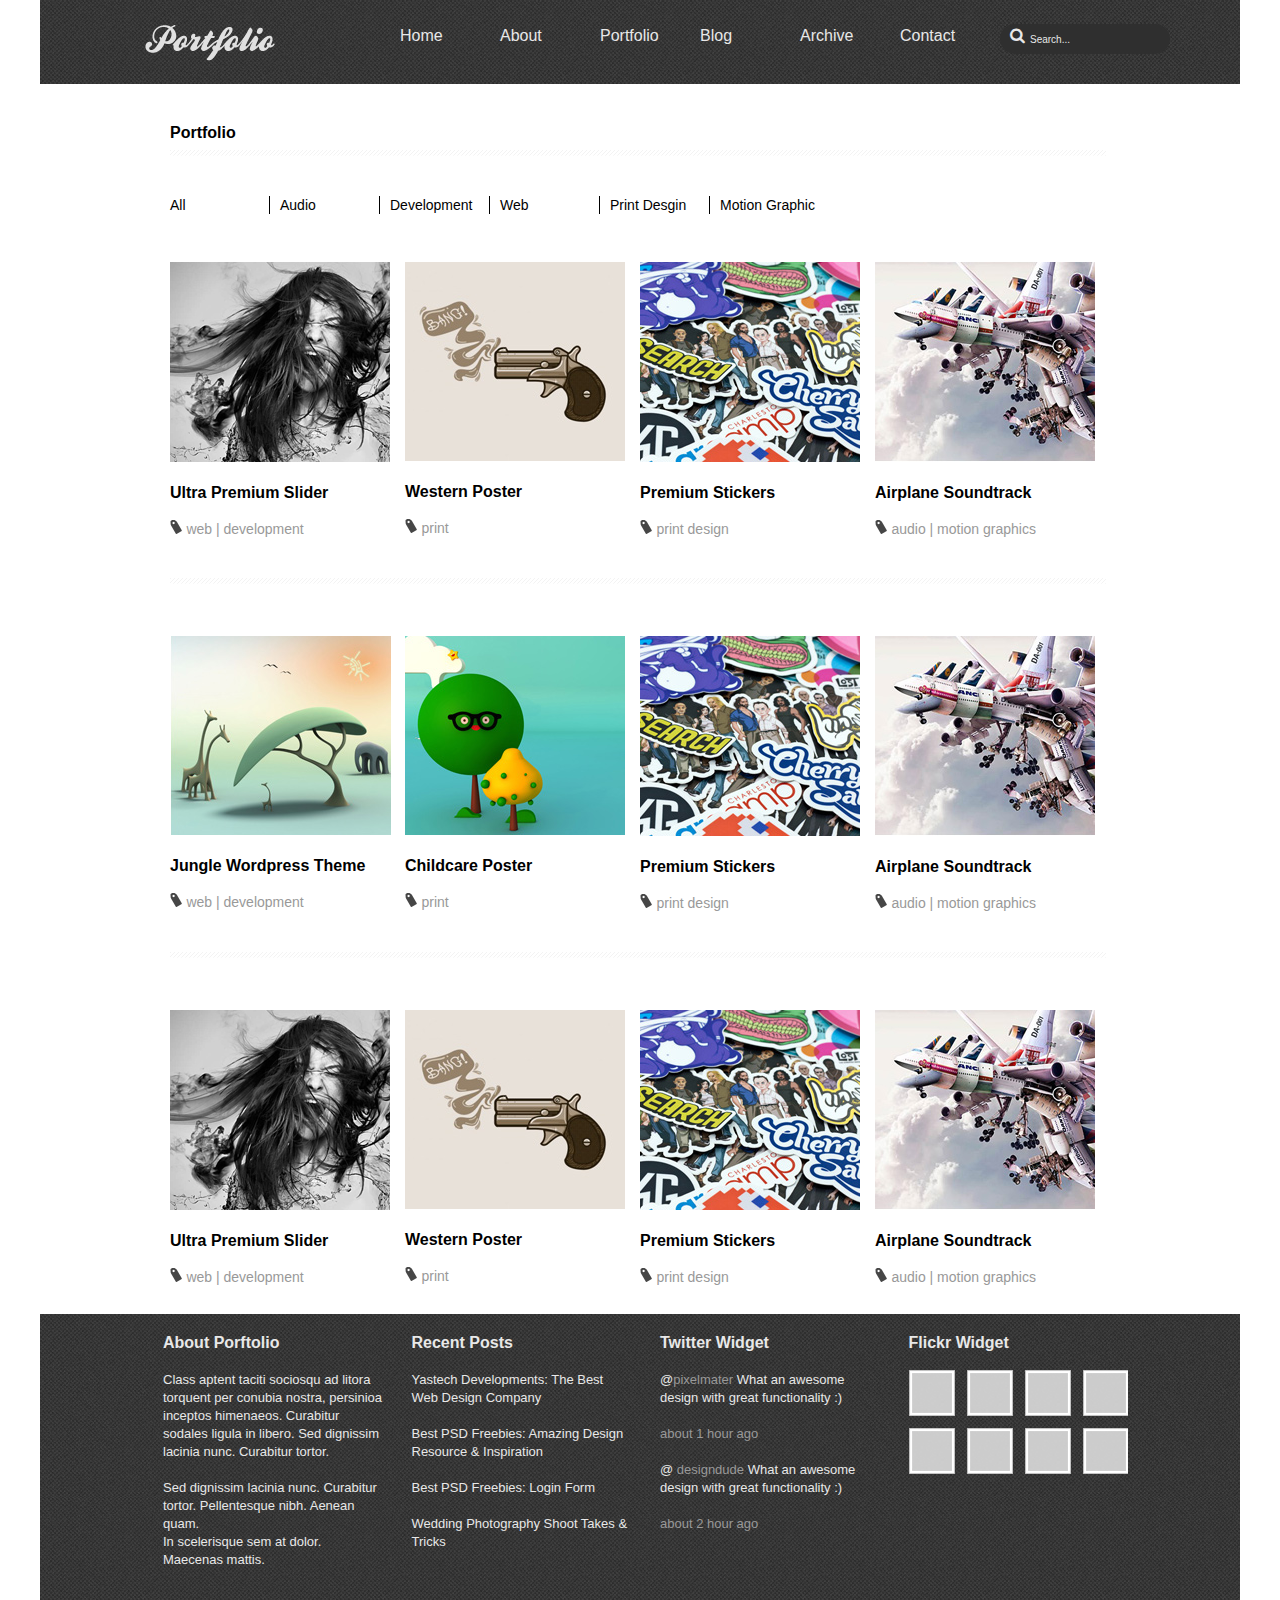
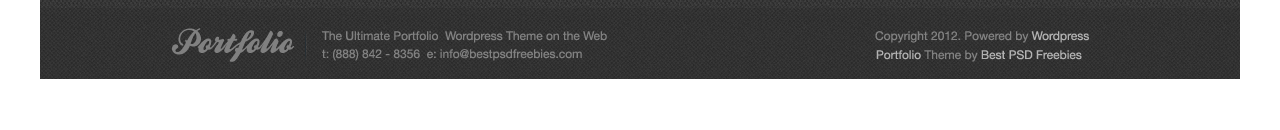
<file: portfolio.html>
<!DOCTYPE html>
<html lang="en">

<head>
    <meta charset="UTF-8">
    <meta http-equiv="X-UA-Compatible" content="IE=edge">
    <meta name="viewport" content="width=device-width, initial-scale=1.0">
    <title>Portfolio</title>
    <link rel="stylesheet" href="/style/style.css">
    <link rel="stylesheet" href="https://cdnjs.cloudflare.com/ajax/libs/font-awesome/4.7.0/css/font-awesome.min.css">
</head>

<body>
    <div class="container">
        <div class="header sub-header">
            <div class="menu">
                <div class="menu-left"><img src="/images/Logo.png" alt="Ảnh không tồn tại!!!"></div>
                <div class="menu-right">
                    <ul>
                        <li>
                            <a href="index.html">Home</a>
                        </li>
                        <li>
                            <a href="page.html">About</a>
                        </li>
                        <li>
                            <a href="portfolio.html">Portfolio</a>
                        </li>
                        <li>
                            <a href="blog.html">Blog</a>
                        </li>
                        <li>
                            <a href="archive.html">Archive</a>
                        </li>
                        <li>
                            <a href="contact.html">Contact</a>
                        </li>
                        <li>
                            <span class="icon"><i class="fa fa-search"></i></span>
                            <input type="search" id="search" placeholder="Search...">
                        </li>
                    </ul>
                </div>
            </div>
        </div>
        <div class="portfolio">
            <div class="portfolio-banner">
                <div class="portfolio-content">
                    <span class="text-top">Portfolio <br></span>
                    <img src="../images/dongke.png" alt="Ảnh không tồn tại!!!">
                    <br><br><br>
                    <div class="portfolio-menu">
                        <ul>
                            <li style="margin: 0;"><a href="#">All</a></li>
                            <li><a href="#">Audio</a></li>
                            <li><a href="#">Development</a></li>
                            <li><a href="#">Web</a></li>
                            <li><a href="#">Print Desgin</a></li>
                            <li style="border: none;"><a href="#">Motion Graphic</a></li>
                        </ul>
                    </div>
                    <div class="portfolio-image-top">
                        <div class="portfolio-list">
                            <div class="portfolio-item">
                                <div class="portfolio-avatar">
                                    <img src="../images/img.png" alt="">
                                </div>
                                <div class="portfolio-name">
                                    <br>
                                    <span class="text-top">Ultra Premium Slider <br></span>
                                    <span>
                                        <br>
                                        <img src="../images/icon.png" alt="">
                                        <span style="color: #999999; font-size: 14px;">web | development</span>
                                    </span>
                                </div>
                            </div>
                            <div class="portfolio-item">
                                <div class="portfolio-avatar">
                                    <img src="../images/img1.jpg" alt="">
                                </div>
                                <div class="portfolio-name">
                                    <br>
                                    <span class="text-top">Western Poster <br></span>
                                    <span>
                                        <br>
                                        <img src="../images/icon.png" alt="">
                                        <span style="color: #999999; font-size: 14px;">print</span>
                                    </span>
                                </div>
                            </div>
                            <div class="portfolio-item">
                                <div class="portfolio-avatar">
                                    <img src="../images/img2.jpg" alt="">
                                </div>
                                <div class="portfolio-name">
                                    <br>
                                    <span class="text-top">Premium Stickers <br></span>
                                    <span>
                                        <br>
                                        <img src="../images/icon.png" alt="">
                                        <span style="color: #999999; font-size: 14px;">print design</span>
                                    </span>
                                </div>
                            </div>
                            <div class="portfolio-item">
                                <div class="portfolio-avatar">
                                    <img src="../images/img3.jpg" alt="">
                                </div>
                                <div class="portfolio-name">
                                    <br>
                                    <span class="text-top">Airplane Soundtrack<br></span>
                                    <span>
                                        <br>
                                        <img src="../images/icon.png" alt="">
                                        <span style="color: #999999; font-size: 14px;">audio | motion graphics</span>
                                    </span>
                                </div>
                            </div>
                        </div>
                        <div class="portfolio-lines">
                            <img src="../images/dongke.png" alt="Ảnh không tồn tại!!!">
                        </div>
                        <div class="portfolio-list">
                            <div class="portfolio-item">
                                <div class="portfolio-avatar">
                                    <img src="../images/img4.jpg" alt="">
                                </div>
                                <div class="portfolio-name">
                                    <br>
                                    <span class="text-top">Jungle Wordpress Theme<br></span>
                                    <span>
                                        <br>
                                        <img src="../images/icon.png" alt="">
                                        <span style="color: #999999; font-size: 14px;">web | development</span>
                                    </span>
                                </div>
                            </div>
                            <div class="portfolio-item">
                                <div class="portfolio-avatar">
                                    <img src="../images/img5.jpg" alt="">
                                </div>
                                <div class="portfolio-name">
                                    <br>
                                    <span class="text-top">Childcare Poster <br></span>
                                    <span>
                                        <br>
                                        <img src="../images/icon.png" alt="">
                                        <span style="color: #999999; font-size: 14px;">print</span>
                                    </span>
                                </div>
                            </div>
                            <div class="portfolio-item">
                                <div class="portfolio-avatar">
                                    <img src="../images/img2.jpg" alt="">
                                </div>
                                <div class="portfolio-name">
                                    <br>
                                    <span class="text-top">Premium Stickers <br></span>
                                    <span>
                                        <br>
                                        <img src="../images/icon.png" alt="">
                                        <span style="color: #999999; font-size: 14px;">print design</span>
                                    </span>
                                </div>
                            </div>
                            <div class="portfolio-item">
                                <div class="portfolio-avatar">
                                    <img src="../images/img3.jpg" alt="">
                                </div>
                                <div class="portfolio-name">
                                    <br>
                                    <span class="text-top">Airplane Soundtrack<br></span>
                                    <span>
                                        <br>
                                        <img src="../images/icon.png" alt="">
                                        <span style="color: #999999; font-size: 14px;">audio | motion graphics</span>
                                    </span>
                                </div>
                            </div>
                        </div>
                        <div class="portfolio-lines">
                            <img src="../images/dongke.png" alt="Ảnh không tồn tại!!!">
                        </div>
                        <div class="portfolio-list">
                            <div class="portfolio-item">
                                <div class="portfolio-avatar">
                                    <img src="../images/img.png" alt="">
                                </div>
                                <div class="portfolio-name">
                                    <br>
                                    <span class="text-top">Ultra Premium Slider <br></span>
                                    <span>
                                        <br>
                                        <img src="../images/icon.png" alt="">
                                        <span style="color: #999999; font-size: 14px;">web | development</span>
                                    </span>
                                </div>
                            </div>
                            <div class="portfolio-item">
                                <div class="portfolio-avatar">
                                    <img src="../images/img1.jpg" alt="">
                                </div>
                                <div class="portfolio-name">
                                    <br>
                                    <span class="text-top">Western Poster <br></span>
                                    <span>
                                        <br>
                                        <img src="../images/icon.png" alt="">
                                        <span style="color: #999999; font-size: 14px;">print</span>
                                    </span>
                                </div>
                            </div>
                            <div class="portfolio-item">
                                <div class="portfolio-avatar">
                                    <img src="../images/img2.jpg" alt="">
                                </div>
                                <div class="portfolio-name">
                                    <br>
                                    <span class="text-top">Premium Stickers <br></span>
                                    <span>
                                        <br>
                                        <img src="../images/icon.png" alt="">
                                        <span style="color: #999999; font-size: 14px;">print design</span>
                                    </span>
                                </div>
                            </div>
                            <div class="portfolio-item">
                                <div class="portfolio-avatar">
                                    <img src="../images/img3.jpg" alt="">
                                </div>
                                <div class="portfolio-name">
                                    <br>
                                    <span class="text-top">Airplane Soundtrack<br></span>
                                    <span>
                                        <br>
                                        <img src="../images/icon.png" alt="">
                                        <span style="color: #999999; font-size: 14px;">audio | motion graphics</span>
                                    </span>
                                </div>
                            </div>
                        </div>
                    </div>
                </div>
            </div>
        </div>
        <div class="footer">
            <div class="footer-box">
                <div class="footer-box-text">
                    <div class="box-text">
                        <div class="footer-text">
                            <span class="text-top">About Porftolio <br></span>
                            <span class="footer-text-top"><br></span>
                            <span class="text-bot">Class aptent taciti sociosqu ad litora torquent per conubia nostra, persinioa inceptos himenaeos. Curabitur sodales ligula in libero. Sed dignissim lacinia nunc. Curabitur tortor. 
                                <br><br>Sed dignissim lacinia nunc. Curabitur tortor. Pellentesque nibh. Aenean quam. <br>In scelerisque sem at dolor. Maecenas mattis.</span>
                        </div>
                    </div>
                    <div class="box-text">
                        <div class="footer-text">
                            <span class="text-top">Recent Posts <br></span>
                            <span class="footer-text-top"><br></span>
                            <span class="text-bot">Yastech Developments: The Best Web Design Company <br><br>
                                            Best PSD Freebies: Amazing Design Resource & Inspiration <br><br>
                                            Best PSD Freebies: Login Form <br><br>
                                            Wedding Photography Shoot Takes & Tricks <br><br>
                                        </span>
                        </div>
                    </div>
                    <div class="box-text">
                        <div class="footer-text">
                            <span class="text-top">Twitter Widget <br></span>
                            <span class="footer-text-top"><br></span>
                            <span class="text-bot">@<span style="color: #999999;">pixelmater</span> What an awesome design with great functionality :) <br><br>
                            <span style="color: #999999;">about 1 hour ago</span> <br><br> @ <span style="color: #999999;">designdude</span> What an awesome design with great functionality :) <br><br>
                            <span style="color: #999999;">about 2 hour ago</span> <br><br>
                            </span>
                        </div>
                    </div>
                    <div class="box-text">
                        <div class="footer-text">
                            <span class="text-top">Flickr Widget <br></span>
                            <span class="footer-text-top"><br></span>
                            <span><img src="/images/Flickr-Widget.png" alt=""></span>
                        </div>
                    </div>
                </div>
            </div>
            <div>
                <img src="../images/footer.png" alt="">
            </div>
        </div>
    </div>
</body>

</html>
</file>
<file: style/style.css>
* {
    margin: 0;
    padding: 0;
    box-sizing: border-box;
}

body {
    font-family: sans-serif;
}

:root {
    --text-color: #e8e8e8;
    --background-color-black: #2f2f2f;
    --font-weight: bolder;
    --background-color-while: #ffffff;
    --font-text: 13px;
}

.container {
    width: 1200px;
    height: 1730px;
    margin: 0 auto;
}

.container>.header {
    width: 100%;
    height: 510px;
    background: url("/images/Background.png");
}

.sub-header {
    width: 1200px;
    max-height: 84px;
}

.header {
    padding-top: 24px;
}

.header>.menu {
    width: 100%;
    height: 48px;
}

.header>.menu>.menu-left {
    height: 48px;
    padding: 0 100px;
    float: left;
}

.header>.menu>.menu-right {
    float: left;
    height: 48px;
}

.menu>.menu-right>ul {
    display: flex;
}

.menu-right>ul>li {
    /* display: inline-block; */
    width: 100px;
    height: 48px;
    list-style-type: none;
    padding: 0 20px;
    vertical-align: middle;
    white-space: nowrap;
    position: relative;
}

.menu-right>ul>li>a {
    text-decoration: none;
    color: var(--text-color);
    line-height: 24px;
    display: inline-block;
}

ul>li>input#search {
    width: 170px;
    height: 30px;
    outline: none;
    border: none;
    border-radius: 15px;
    font-size: 10px;
    color: #63717f;
    background: var(--background-color-black);
    padding-left: 30px;
    -webkit-border-radius: 15px;
    -moz-border-radius: 15px;
}

::placeholder {
    color: var(--text-color);
}

ul>li>.icon {
    position: absolute;
    top: -14%;
    margin-left: 10px;
    margin-top: 10px;
    z-index: 1;
    color: var(--text-color);
}

.menu-right>ul>li:hover>a {
    background-color: var(--background-color-black);
    display: block;
    max-width: 100px;
    height: 33px;
    border-radius: 8px;
    padding-left: 10px;
    margin-top: 10px;
    transition: 0.5s;
}

.header-text {
    max-width: 868px;
    max-height: 333px;
    margin-top: 48px;
}

.header-text-left {
    width: 400px;
    float: left;
    color: var(--text-color);
    padding-left: 100px;
}

.header-text-left>.text-top {
    font-size: 24px;
}

.header-text-left>.header-btn {
    width: 143px;
    height: 36px;
    font-weight: bolder;
    border-radius: 7px;
    outline: none;
    border: none;
    background-color: #969697;
    color: white;
}

.header-text-left>.header-btn:hover {
    background-color: white;
    color: var(--background-color-black);
}

.header-text-left>.text-bottom {
    font-size: 14px;
}

.header-image-right {
    width: 456px;
    height: 333px;
    float: left;
    padding: 0 100px;
}

.container>.nav {
    width: 100%;
    height: 865px;
    /* background: #969697; */
    position: relative;
}

.nav>.content {
    width: 994px;
    margin: 0 auto;
}

.content>.box-content {
    width: 100%;
    margin-top: -30px;
}

.box-content>.box {
    float: left;
    width: 25%;
    padding: 0 20px;
}

.text {
    background-color: var(--background-color-while);
    box-shadow: 1px 0px 1px 2px #f8f8f8;
    padding: 18px 18px;
    width: 220px;
    height: 323px;
}

.text-top {
    font-weight: var(--font-weight);
}

.text-mid {
    color: #969697;
    font-size: 13px;
}

.text-bot {
    font-size: 13px;
}

.image {
    display: inline-block;
    padding: 18px 18px;
}

.image-text-heading {
    padding: 10px 0;
}

.image-text {
    float: left;
    width: 20%;
    display: inline-block;
}

.image-box {
    width: 80%;
    display: inline-block;
}

.image-sub {
    float: right;
}

.box-image {
    float: right;
}

.box-image>img {
    padding: 10px 10px;
}

.container>.footer {
    width: 100%;
    height: 347px;
    background: url("/images/Background.png");
}

.footer>.footer-box {
    width: 994px;
    margin: 0 auto;
}

.footer-box>.footer-box-text {
    width: 100%;
}

.footer-box-text>.box-text {
    float: left;
    width: 25%;
    padding: 20px 20px;
}

.box-text>.footer-text {
    width: 220px;
    height: 250px;
    color: var(--text-color);
}

.page {
    width: 100%;
    height: 1650px;
}

.page-banner {
    width: 940px;
    height: auto;
    margin: 0 auto;
}

.page-banner>.banner-left {
    width: 70%;
    height: auto;
    padding-top: 40px;
    float: left;
}

.banner-left>.banner {
    padding-bottom: 10px;
}

.page-image {
    float: left;
}

.page-left {
    width: 20%;
    float: left;
}

.page-text {
    float: right;
    width: 60%;
    font-size: var(--font-text);
}

.page-text-mid {
    font-size: var(--font-text);
}

.page-text-top {
    font-size: var(--font-text);
    width: 100%;
}

.page-text-top>.page-text-top-2 {
    width: 50%;
    float: left;
}

.page-text-bot {
    font-size: var(--font-text);
    width: 100%;
    padding-top: 20px;
}

.page-text-bot-3 {
    width: 33.333%;
    float: left;
}

.page-btn {
    width: 100%;
    padding-top: 45px;
    display: inline-block;
}

.page-btn>.btn-text {
    padding-left: 21px;
    float: left;
}

.page-btn>.btn-text>input {
    width: 100px;
    height: 35px;
    outline: none;
    border: none;
    border-radius: 3px;
    color: white;
    font-weight: bolder;
}

.page-border {
    width: 100%;
    padding-top: 40px;
}

.page-border>.border {
    width: 673px;
    height: 63px;
    text-align: center;
    line-height: 63px;
    margin-top: 18px;
}

.page-banner>.banner-right {
    width: 25%;
    height: auto;
    float: right;
    padding-top: 40px;
}

.archive {
    height: 750px;
}

.archive-text {
    width: 100%;
}

.archive-text>.archive-left {
    width: 65%;
    float: left;
}

.archive-text>.archive-right {
    width: 30%;
    float: right;
}

.contact {
    height: 750px;
}

.contact-table {
    margin-top: 10px;
}

.table-tr>.table-td {
    padding-top: 20px;
}

.table-tr>.table-td>input {
    width: 289px;
    height: 35px;
    border-radius: 5px;
    padding-left: 10px;
    box-shadow: -1px 1px 1px #969697 inset;
    border: none;
}

.table-tr>.table-td>textarea {
    width: 400px;
    height: 200px;
    border-radius: 5px;
    padding-left: 10px;
    box-shadow: -2px 2px 2px #969697 inset;
}

.table-tr>td>.btn-submit {
    width: 88px;
    height: 37px;
    border-radius: 5px;
    background: #8e8e8f;
    color: white;
    font-weight: bolder;
    outline: none;
    border: none;
}

.table-tr>td>::placeholder {
    font-weight: bolder;
}

.blog {
    height: 1958px;
}

.blog-text {
    width: 100%;
    padding-bottom: 20px;
}

.blog-left {
    width: 30%;
    float: left;
}

.blog-right {
    width: 60%;
    float: right;
}

.blog-top {
    margin-bottom: 240px;
}

.blog-mid {
    margin-bottom: 240px;
}

.portfolio {
    width: 100%;
    height: 1230px;
}

.portfolio-banner {
    width: 940px;
    height: auto;
    margin: 0 auto;
}

.portfolio-content {
    padding-top: 40px;
}

.portfolio-menu>ul {
    display: flex;
}

.portfolio-menu>ul>li {
    list-style-type: none;
    margin-left: 10px;
    border-right: 1px solid black;
    width: 100px;
}

.portfolio-menu>ul>li>a {
    text-decoration: none;
    color: black;
    font-size: 14px;
}

.portfolio-menu>ul>li:hover>a {
    color: #969697;
}

.portfolio-image-top .portfolio-list {
    margin-top: 48px;
}

.portfolio-image-top .portfolio-list .portfolio-item {
    float: left;
    width: calc(100%/4);
}

.portfolio-image-top .portfolio-lines img {
    margin-top: 40px;
}
</file>
